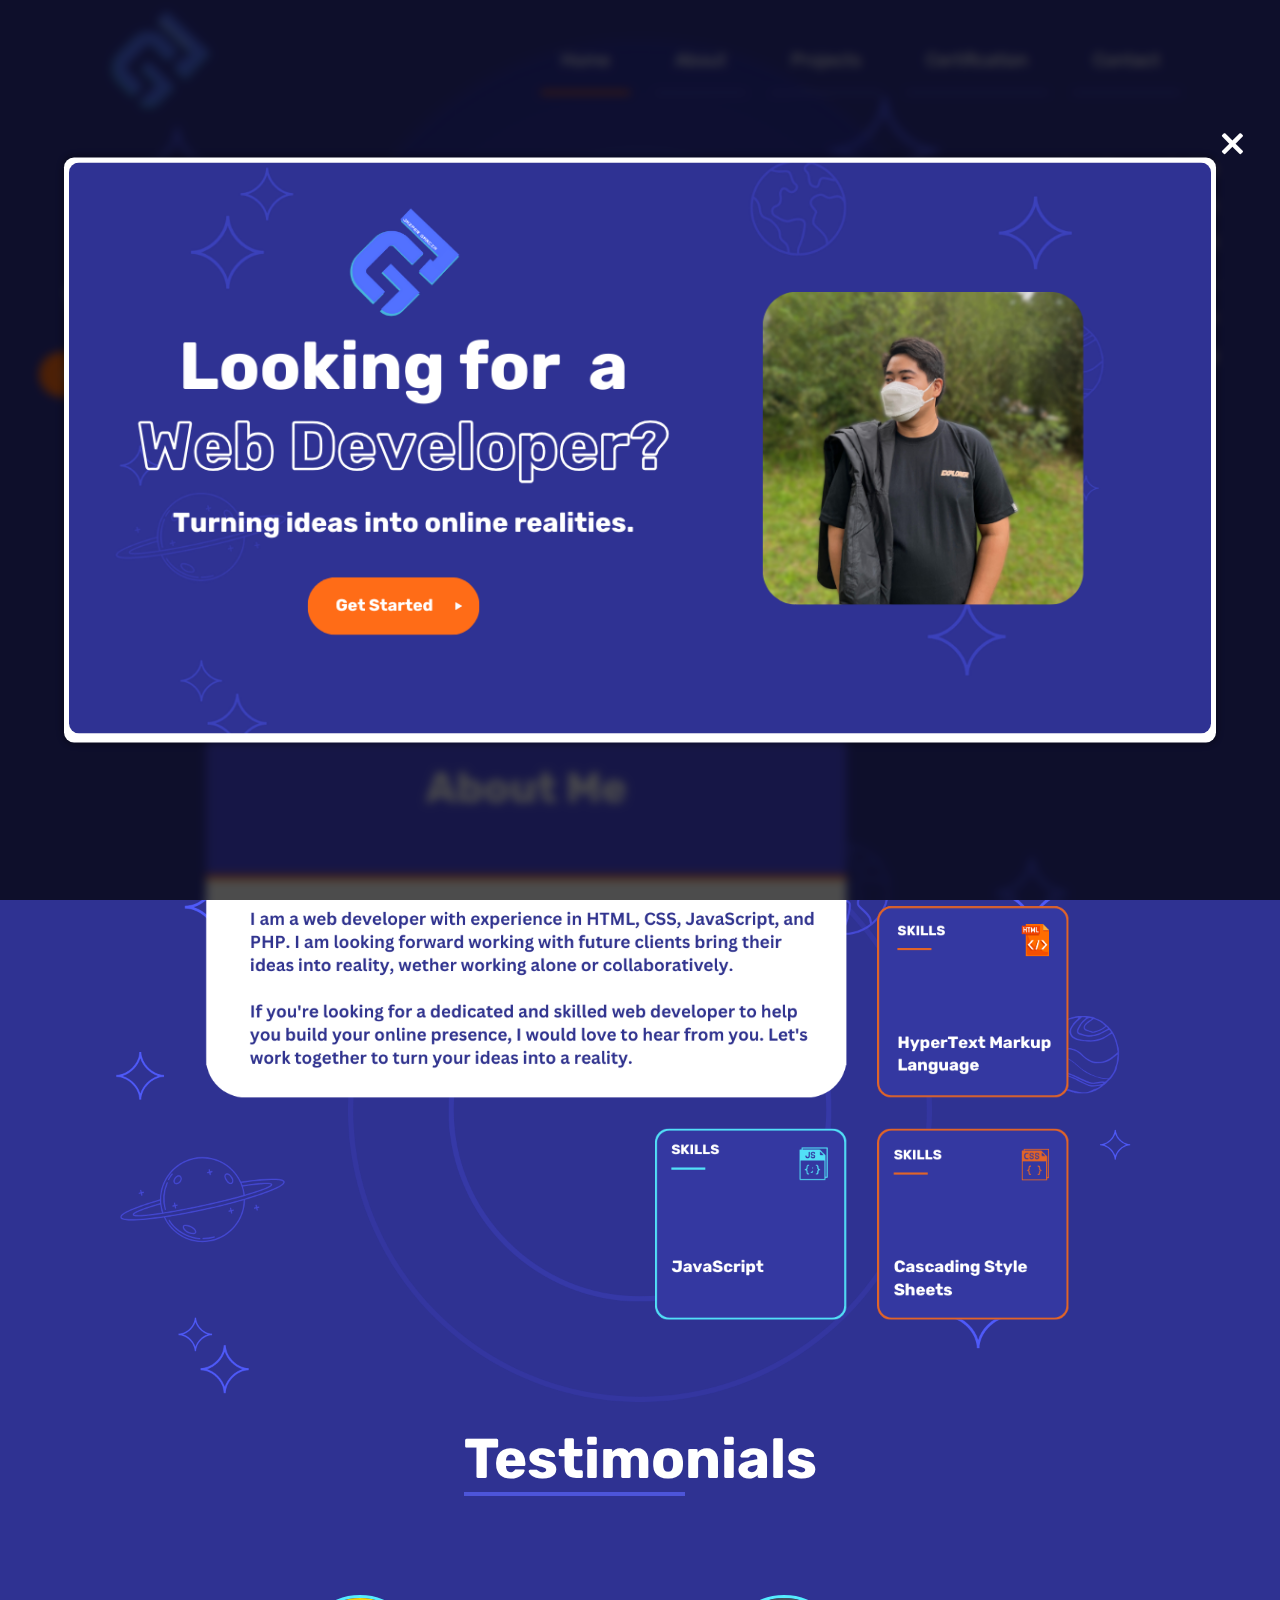
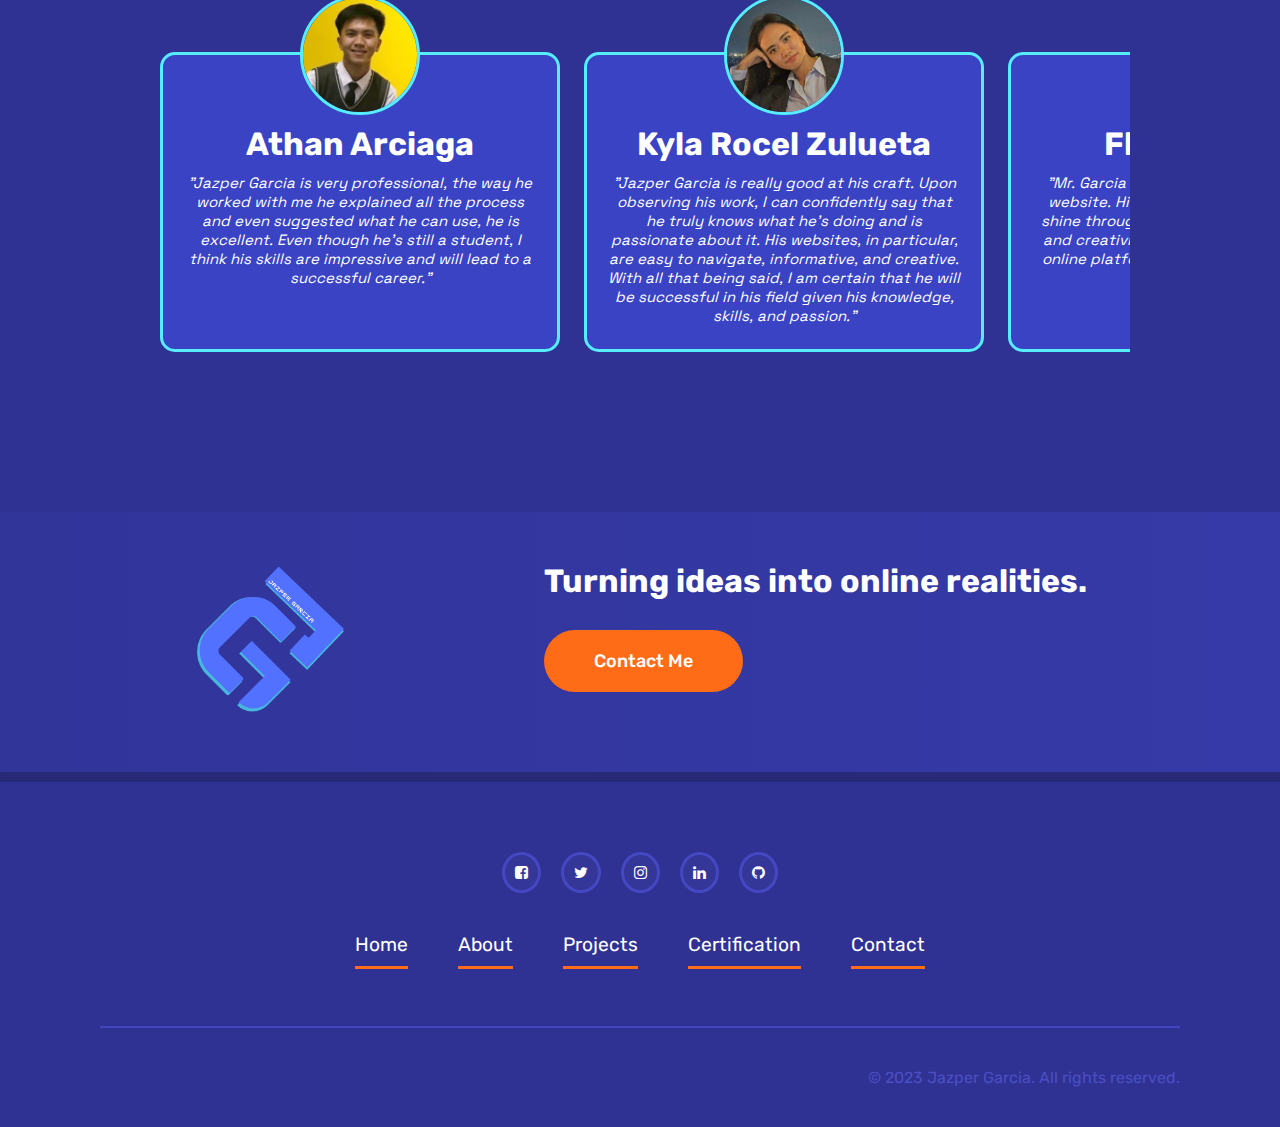
<file: index.html>
<!DOCTYPE html>
<html lang="en">
<head>
    <meta charset="UTF-8">
    <meta name="viewport" content="width=device-width, initial-scale=1.0">
    <title>Jazper Garcia Portfolio</title>
    <link rel="stylesheet" href="css/styles.css">
    <script type="text/javascript" src="js/nav-button.js"></script>
    <link rel="icon" href="asset/logo_blue.png" type="image/x-icon" />
    <link rel="preconnect" href="https://fonts.googleapis.com">
<link rel="preconnect" href="https://fonts.gstatic.com" crossorigin>
<link href="https://fonts.googleapis.com/css2?family=Oswald:wght@200..700&family=Rubik:ital,wght@0,300..900;1,300..900&family=Space+Grotesk:wght@300..700&display=swap" rel="stylesheet">
    <link rel="stylesheet" href="https://cdnjs.cloudflare.com/ajax/libs/font-awesome/4.7.0/css/font-awesome.min.css">
</head>
<body oncontextmenu="return false">
    <!-- nav bar for pc and tablet -->
    <div class="nav">
        <div class="nav-container">
            <nav>
                <!-- Image on the left -->
                <img src="asset/logo_blue.png" alt="Logo">
              
                <!-- Menu on the far right -->
                <ul>
                  <li><a class="active" href="index.html">Home</a></li>
                  <li><a href="pages/about.html">About</a></li>
                  <li><a href="pages/projects.html">Projects</a></li>
                  <li><a href="pages/certification.html">Certification</a></li>
                  <li><a href="pages/contact.html">Contact</a></li>
                </ul>
            </nav>
        </div>        
    </div>

    <!-- nav bar for mobile -->
    <div class="nav_mobile">
        <div class="nav-container">
            <nav>
                 <!-- Image on the left -->
                 <img src="asset/logo_blue.png" alt="Logo">              
                <!-- Menu on the far right -->
                <button class="openbtn" onclick="openNav()">☰</button>
                <div id="mySidenav" class="sidenav">
                  <a href="javascript:void(0)" class="closebtn" onclick="closeNav()">&times;</a>
                  <a class="active" href="index.html">Home</a>
                  <a href="pages/about.html">About</a>
                  <a href="pages/projects.html">Projects</a>
                  <a href="pages/certification.html">Certification</a>
                  <a href="pages/contact.html">Contact</a>
                </div>
            </nav>
        </div>        
    </div>

    <!-- background image for content -->
    <div class="background-body">
      <img style="width: 100%;" src="asset/home.png" alt="Background Image"/>
    </div>
    <div class="background-body-2">
      <img style="width: 100%;" src="asset/home-2.png" alt="Background Image"/>
    </div>

    <!-- for mobile -->
    <div class="mobile-background-body">
      <img style="width: 100%;" src="asset/mobile-background-body.png" alt="Mobile Background Image"/>
    </div>

    <!-- Web Banner -->
    <div class="popup-desktop">
      <div id="imagePopup" class="popup-container">
        <div class="popup-content">
          <span class="close-btn" onclick="closePopup()">&times;</span>
          <img src="asset/web-banner.png" alt="Web Banner">
        </div>
      </div>
    </div>   

    <!-- Mobile Web Banner -->
    <div class="popup-mobile">
      <div id="mobileimagePopup" class="mobile-popup-container">
        <div class="mobile-popup-content">
          <span class="close-btn" onclick="mobileclosePopup()">&times;</span>
          <img src="asset/mobile-web-banner.png" alt="Mobile Web Banner">
        </div>
      </div>
    </div>
    
    <!-- main for pc and tablet -->
    <div class="container">
        <div class="row">
          <div class="column">
            <h2>Jazper<br>Garcia</h2>
            <h3>Website Developer</h3> <br>
            <div class="download-button">
              <a href="asset/Jazper Garcia Resume.pdf" download="Jazper Garcia Resume.pdf">
                <button type="button">Download Resume</button>
              </a>
              <a href="asset/Jazper Garcia - Cover Letter.pdf" download="Jazper Garcia - Cover Letter.pdf">
                <button type="button">Download Cover Letter</button>
              </a>
            </div>
          </div>
          <div class="column">
            <img src="asset/portrait-2-shadow.png" alt="Portrait Picture">
          </div>
          <div class="column">
            <p>I am a passionate website developer currently studying at Holy Angel University, where I am honing my skills in HTML, CSS, JavaScript, and PHP to create dynamic and engaging website.</p>
          </div>
        </div>
    </div>

    <div class="about-me-image">
      <img src="asset/about-me.png" alt="about me">
    </div>
    
    <section class="container_aboutme_box">
      <div class="container_aboutme">
        <h3 class="about">About Me</h3>
        <div class="row">
          <div class="column">
            <div class="about-me">
              <h2>Jazper Garcia</h2>
              <h3>Web Developer</h3>
              <p>I am a web developer with experience in HTML, CSS, JavaScript, and PHP. I am looking forward working with future clients bring their ideas into reality, wether working alone or collaboratively. <br><br> If you're looking for a dedicated and skilled web developer to help you build your online presence, I would love to hear from you. Let's work together to turn your ideas into a reality.</p>
            </div>
          </div>
          <div class="column">
            <div class="skills">
              <h2>My Skills</h2> 
                <div class="skills-container">
                  <div class="skill-item">
                    <h3>HTML</h3>
                    <div class="progress-bar">
                      <div class="progress" style="width: 90%;"></div>
                    </div>
                  </div>
                  <div class="skill-item">
                    <h3>CSS</h3>
                    <div class="progress-bar">
                      <div class="progress" style="width: 85%;"></div>
                    </div>
                  </div>
                  <div class="skill-item">
                    <h3>JavaScript</h3>
                    <div class="progress-bar">
                      <div class="progress" style="width: 60%;"></div>
                    </div>
                  </div>
                  <div class="skill-item">
                    <h3>PHP</h3>
                    <div class="progress-bar">
                      <div class="progress" style="width: 80%;"></div>
                    </div>
                  </div>
                </div>
              </div>
            </div>
        </div>
      </div>
    </section>
    
    <!-- main for mobile -->
    <div class="container_mobile">
      <div class="row">
        <div class="column">
          <img src="asset/portrait-2.png" alt="portrait">
        </div>
        <div class="column">
          <h2>Jazper Garcia</h2>
          <h3>Website Developer</h3> <br>
          <p>I am a passionate website developer currently studying at Holy Angel University, where I am honing my skills in HTML, CSS, JavaScript, and PHP to create dynamic and engaging website.</p>
          <div class="container_mobile_download-button">
            <a href="asset/Jazper Garcia Resume.docx" download="Jazper Garcia Resume">
              <button type="button">Download Resume</button>
          </a>
          <a href="asset/Jazper Garcia - Cover Letter.pdf" download="Jazper Garcia - Cover Letter.pdf">
            <button type="button">Download Cover Letter</button>
          </a>
          </div>
        </div>
      </div>
    </div>

    <section class="container-mobile_aboutme_box">
      <div class="container-mobile_aboutme">
        <h3 class="about">About Me</h3>
        <div class="row">
          <div class="column">
            <div class="about-me">
              <h2>Jazper Garcia</h2>
              <h3>Web Developer</h3>
              <p>I am a web developer with experience in HTML, CSS, JavaScript, and PHP. I am looking forward working with future clients bring their ideas into reality, wether working alone or collaboratively. <br><br> If you're looking for a dedicated and skilled web developer to help you build your online presence, I would love to hear from you. Let's work together to turn your ideas into a reality.</p>
            </div>
          </div>
          <div class="column">
            <div class="skills">
              <h2>My Skills</h2> 
                <div class="skills-container">
                  <div class="skill-item">
                    <h3>HTML</h3>
                    <div class="progress-bar">
                      <div class="progress" style="width: 90%;"></div>
                    </div>
                  </div>
                  <div class="skill-item">
                    <h3>CSS</h3>
                    <div class="progress-bar">
                      <div class="progress" style="width: 85%;"></div>
                    </div>
                  </div>
                  <div class="skill-item">
                    <h3>JavaScript</h3>
                    <div class="progress-bar">
                      <div class="progress" style="width: 60%;"></div>
                    </div>
                  </div>
                  <div class="skill-item">
                    <h3>PHP</h3>
                    <div class="progress-bar">
                      <div class="progress" style="width: 80%;"></div>
                    </div>
                  </div>
                </div>
              </div>
            </div>
        </div>
      </div>
    </section>

    <div class="testimonial-container">
      <h1 class="title-testi"><span class="underline">Testimo</span>nials</h1>
      <div class="testimonial-container-box">
        <div class="card-container">

          <div class="card">
            <img src="/asset/people/athan.jpg" alt="testimonial-img">
            <div class="card-content">
              <h1>Athan Arciaga</h1>
            <p>"Jazper Garcia is very professional, the way he worked with me he explained all the process and even suggested what he can use, he is excellent. Even though he's still a student, I think his skills are impressive and will lead to a successful career."</p>
            </div>
          </div>
        </div>

        <div class="card-container">
          <div class="card">
            <img src="/asset/people/kyla.jpg" alt="testimonial-img">
            <div class="card-content">
              <h1>Kyla Rocel Zulueta</h1>
              <p>"Jazper Garcia is really good at his craft. Upon observing his work, I can confidently say that he truly knows what he's doing and is passionate about it. His websites, in particular, are easy to navigate, informative, and creative. With all that being said, I am certain that he will be successful in his field given his knowledge, skills, and passion."</p>
            </div>
          </div>
        </div>

        <div class="card-container">
          <div class="card">
            <img src="/asset/people/adel.jpg" alt="testimonial-img">
            <div class="card-content">
              <h1>Floradel Adel</h1>
              <p>"Mr. Garcia did a fantastic job on creating a website. His dedication and hard work truly shine through his work. His attention to detail and creativity have resulted in an impressive online platform. Keep up the excellent work!"</p>
            </div>
          </div>
        </div>

        <!-- ----- add more cards here ----- -->
        
      </div>
    </div>

    <div class="container_tagline">
      <div class="tagline_box">
        <!-- Logo -->
        <div class="box">
        <img src="asset/logo_blue.png" alt="logo">
        </div>
        <!-- tagline -->
        <div class="box">
          <h2>Turning ideas into online realities.</h2>
          <a href="pages/contact.html"><button>Contact Me</button></a>
        </div>
      </div>
    </div>

    <script src="/js/web-banner-popup.js"></script>
</body>

<footer>
  <div class="container-footer">
    <div class="container-footer_box">
      <div class="row">
        <div class="left">
          <ul>
            <li><a href="https://www.facebook.com/ohmnom8" target="_blank"><i class="fa fa-facebook-square"></i></a></li>
            <li><a href="https://www.twitter.com/Ohmnom_" target="_blank"><i class="fa fa-twitter"></i></a></li>
            <li><a href="https://www.instagram.com/ohmnomnom_" target="_blank"><i class="fa fa-instagram"></i></a></li>
            <li><a href="https://www.linkedin.com/in/jazper-garcia-b436b7167/" target="_blank"><i class="fa fa-linkedin"></i></a></li>
            <li><a href="https://www.github.com/ExploreWithJaz" target="_blank"><i class="fa fa-github"></i></a></li>
          </ul>
        </div>
        <div class="right">
          <ul>
            <li><a class="active" href="index.html">Home</a></li>
            <li><a href="pages/about.html">About</a></li>
            <li><a href="pages/projects.html">Projects</a></li>
            <li><a href="pages/certification.html">Certification</a></li>
            <li><a href="pages/contact.html">Contact</a></li>
          </ul>
        </div>
    </div>

    <hr class="footer-line">

    <div class="copyright">
      <p>&copy; 2023 Jazper Garcia. All rights reserved.</p>
    </div>
  </div>
</footer>
</html>
</file>
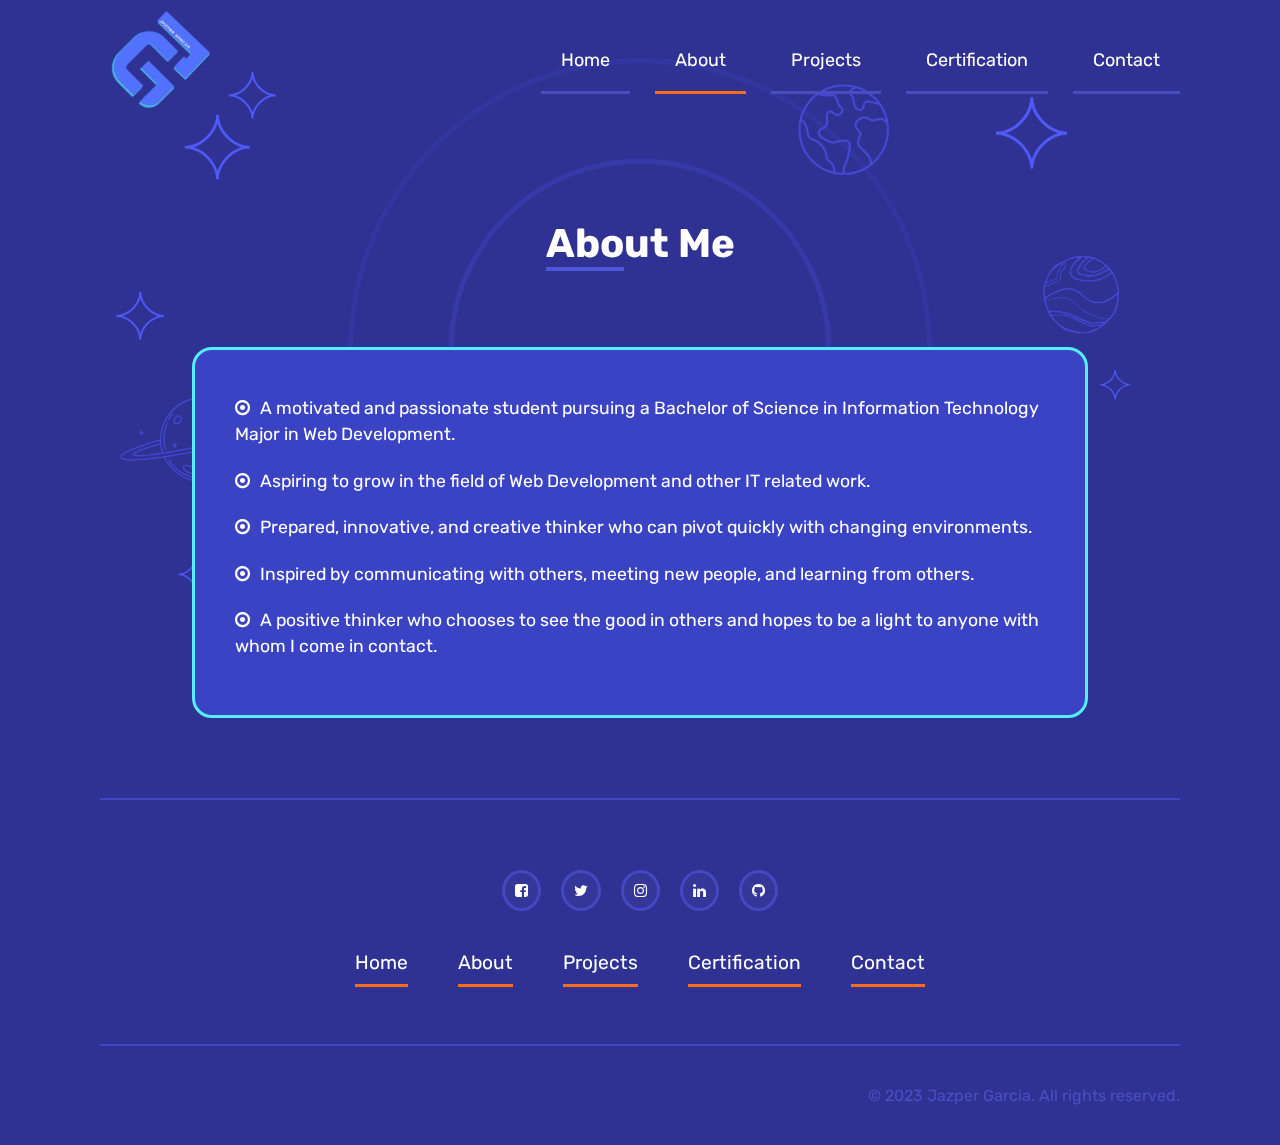
<file: pages/about.html>
<!DOCTYPE html>
<html lang="en">
<head>
    <meta charset="UTF-8">
    <meta name="viewport" content="width=device-width, initial-scale=1.0">
    <title>About - Jazper Garcia Portfolio</title>
    <link rel="icon" href="/asset/logo_blue.png" type="image/x-icon" />
    <link rel="stylesheet" href="/css/about.css">
    <script type="text/javascript" src="/js/nav-button.js"></script>
    <link rel="icon" href="asset/logo_blue.png" type="image/x-icon" />
    <link rel="preconnect" href="https://fonts.googleapis.com">
    <link rel="preconnect" href="https://fonts.gstatic.com" crossorigin>
    <link href="https://fonts.googleapis.com/css2?family=Oswald:wght@200..700&family=Rubik:ital,wght@0,300..900;1,300..900&display=swap" rel="stylesheet">
    <link rel="stylesheet" href="https://cdnjs.cloudflare.com/ajax/libs/font-awesome/4.7.0/css/font-awesome.min.css">
</head>
<body oncontextmenu="return false">
    <!-- nav bar for pc and tablet -->
    <div class="nav">
        <div class="nav-container">
            <nav>
                <!-- Image on the left -->
                <img src="/asset/logo_blue.png" alt="Logo">
              
                <!-- Menu on the far right -->
                <ul>
                  <li><a href="/index.html">Home</a></li>
                  <li><a class="active" href="about.html">About</a></li>
                  <li><a href="projects.html">Projects</a></li>
                  <li><a href="certification.html">Certification</a></li>
                  <li><a href="contact.html">Contact</a></li>
                </ul>
            </nav>
        </div>        
    </div>

    <!-- nav bar for mobile -->
    <div class="nav_mobile">
        <div class="nav-container">
            <nav>
                 <!-- Image on the left -->
                 <img src="/asset/logo_blue.png" alt="Logo">              
                <!-- Menu on the far right -->
                <button class="openbtn" onclick="openNav()">☰</button>
                <div id="mySidenav" class="sidenav">
                  <a href="javascript:void(0)" class="closebtn" onclick="closeNav()">&times;</a>
                  <a href="/index.html">Home</a>
                  <a class="active" href="about.html">About</a>
                  <a href="projects.html">Projects</a>
                  <a href="certification.html">Certification</a>
                  <a href="contact.html">Contact</a>
                </div>
            </nav>
        </div>        
    </div>

    <!-- background image for content -->
    <div class="background-body-2">
      <img style="width: 100%;" src="../asset/home-2.png" alt="Background Image"/>
    </div>

    <!-- for mobile -->
    <div class="mobile-background-body-2">
      <img style="width: 100%;" src="../asset/mobile-background-body-2.png" alt="Mobile Background Image"/>
    </div>

    <!-- main for pc and tablet -->
    <div class="container">
      <div class="container_box">
        <h1><span class="underline">Abo</span>ut Me</h1>
        <div class="about-me">
          <p><i class="fa fa-dot-circle-o"></i>A motivated and passionate student pursuing a Bachelor of Science in Information Technology Major in Web Development.<p>
          <p><i class="fa fa-dot-circle-o"></i>Aspiring to grow in the field of Web Development and other IT related work.<p>
          <p><i class="fa fa-dot-circle-o"></i>Prepared, innovative, and creative thinker who can pivot quickly with changing environments.<p>
          <p><i class="fa fa-dot-circle-o"></i>Inspired by communicating with others, meeting new people, and learning from others.<p>
          <p><i class="fa fa-dot-circle-o"></i>A positive thinker who chooses to see the good in others and hopes to be a light to anyone with whom I come in contact.<p>
        </div>
      </div>
    </div>
    
</body>

<footer>
    <div class="container-footer">
      <hr class="footer-line">
      <div class="container-footer_box">
        <div class="row">
          <div class="left">
            <ul>
              <li><a href="https://www.facebook.com/ohmnom8" target="_blank"><i class="fa fa-facebook-square"></i></a></li>
              <li><a href="https://www.twitter.com/Ohmnom_" target="_blank"><i class="fa fa-twitter"></i></a></li>
              <li><a href="https://www.instagram.com/ohmnomnom_" target="_blank"><i class="fa fa-instagram"></i></a></li>
              <li><a href="https://www.linkedin.com/in/jazper-garcia-b436b7167/" target="_blank"><i class="fa fa-linkedin"></i></a></li>
              <li><a href="https://www.github.com/ExploreWithJaz" target="_blank"><i class="fa fa-github"></i></a></li>
            </ul>
          </div>
          <div class="right">
            <ul>
              <li><a href="/index.html">Home</a></li>
              <li><a href="about.html">About</a></li>
              <li><a href="projects.html">Projects</a></li>
              <li><a href="certification.html">Certification</a></li>
              <li><a href="contact.html">Contact</a></li>
            </ul>
          </div>
      </div>
  
      <hr class="footer-line">
  
      <div class="copyright">
        <p>&copy; 2023 Jazper Garcia. All rights reserved.</p>
      </div>
    </div>
  </footer>
</html>
</file>
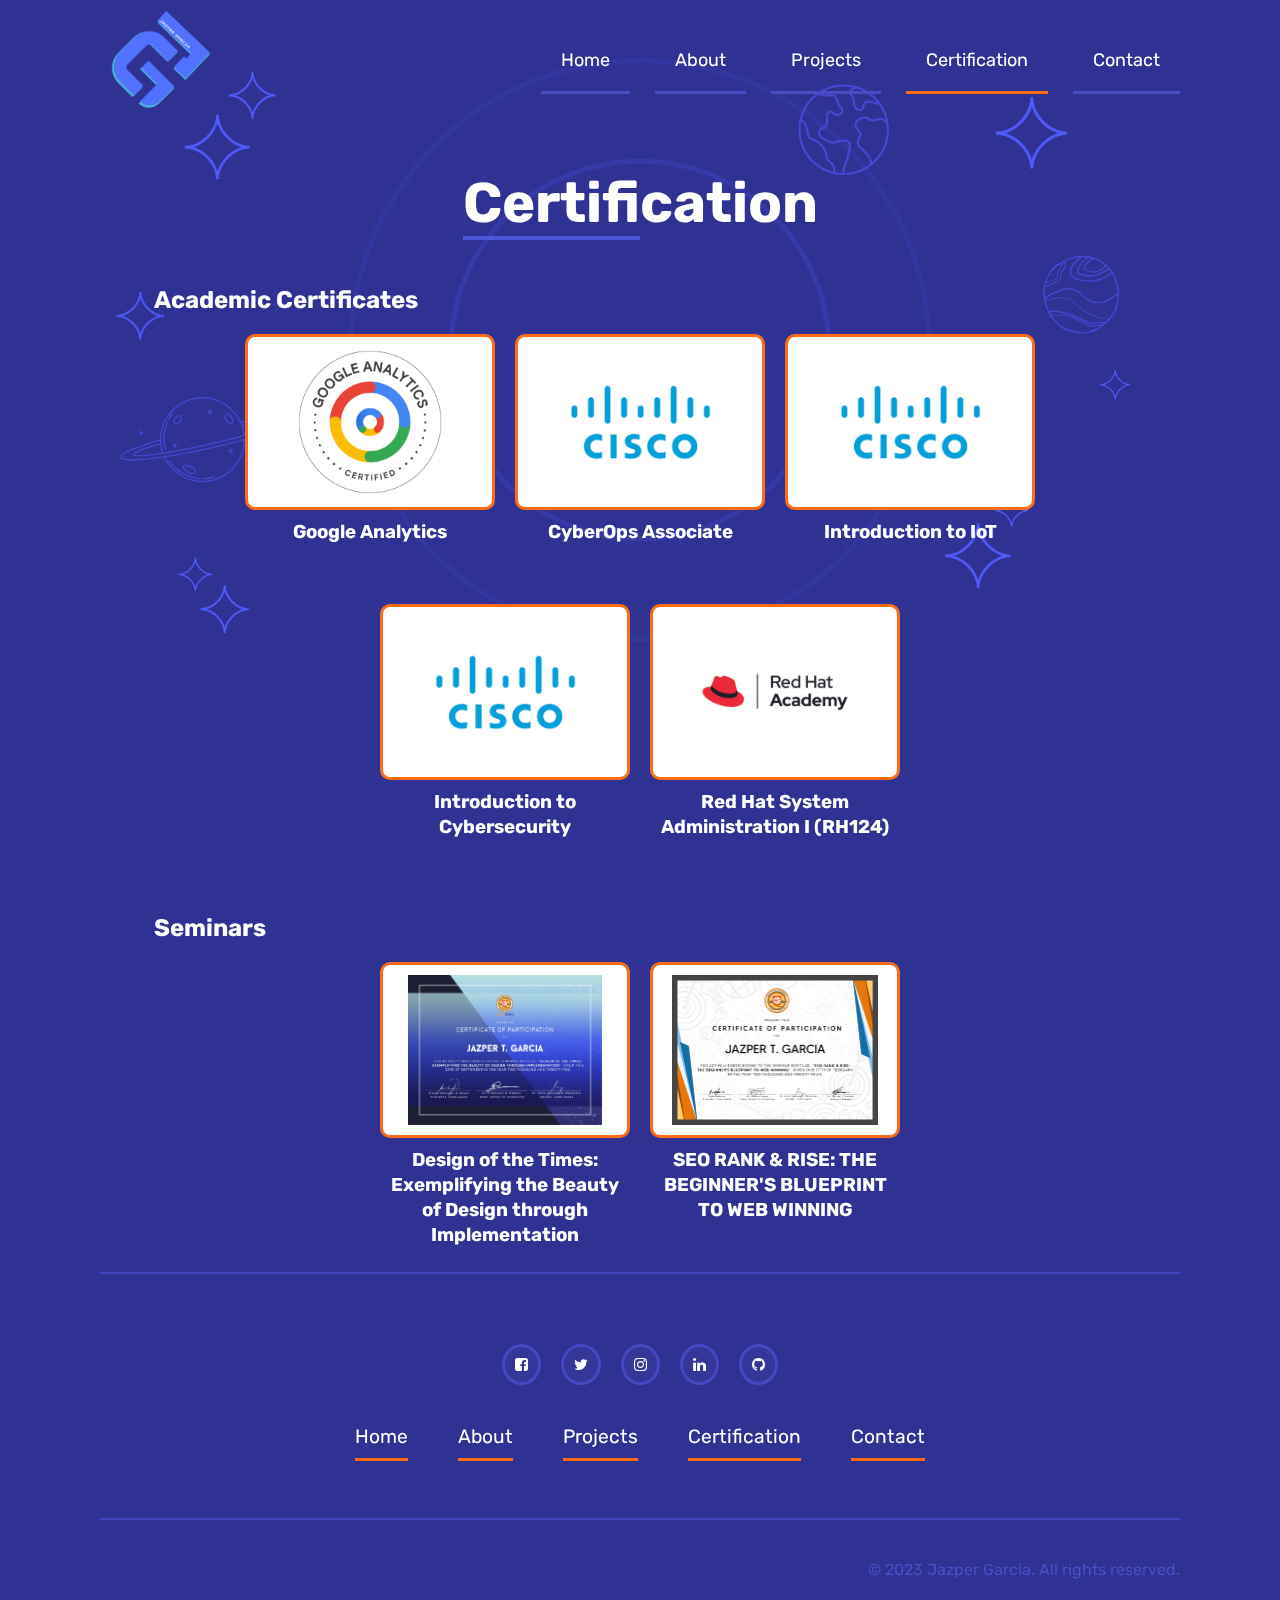
<file: pages/certification.html>
<!DOCTYPE html>
<html lang="en">
<head>
    <meta charset="UTF-8">
    <meta name="viewport" content="width=device-width, initial-scale=1.0">
    <title>Certification - Jazper Garcia Portfolio</title>
    <link rel="icon" href="/asset/logo_blue.png" type="image/x-icon" />
    <link rel="stylesheet" href="/css/certification.css">
    <script type="text/javascript" src="/js/nav-button.js"></script>
    <link rel="icon" href="asset/logo_blue.png" type="image/x-icon" />
    <link rel="preconnect" href="https://fonts.googleapis.com">
    <link rel="preconnect" href="https://fonts.gstatic.com" crossorigin>
    <link href="https://fonts.googleapis.com/css2?family=Oswald:wght@200..700&family=Rubik:ital,wght@0,300..900;1,300..900&display=swap" rel="stylesheet">
    <link rel="stylesheet" href="https://cdnjs.cloudflare.com/ajax/libs/font-awesome/4.7.0/css/font-awesome.min.css">
</head>
<body oncontextmenu="return false">
    <!-- nav bar for pc and tablet -->
    <div class="nav">
        <div class="nav-container">
            <nav>
                <!-- Image on the left -->
                <img src="/asset/logo_blue.png" alt="Logo">
              
                <!-- Menu on the far right -->
                <ul>
                  <li><a href="/index.html">Home</a></li>
                  <li><a href="about.html">About</a></li>
                  <li><a href="projects.html">Projects</a></li>
                  <li><a class="active" href="certification.html">Certification</a></li>
                  <li><a href="contact.html">Contact</a></li>
                </ul>
            </nav>
        </div>        
    </div>

    <!-- nav bar for mobile -->
    <div class="nav_mobile">
        <div class="nav-container">
            <nav>
                 <!-- Image on the left -->
                 <img src="/asset/logo_blue.png" alt="Logo">              
                <!-- Menu on the far right -->
                <button class="openbtn" onclick="openNav()">☰</button>
                <div id="mySidenav" class="sidenav">
                  <a href="javascript:void(0)" class="closebtn" onclick="closeNav()">&times;</a>
                  <a href="/index.html">Home</a>
                  <a href="about.html">About</a>
                  <a href="projects.html">Projects</a>
                  <a class="active" href="certification.html">Certification</a>
                  <a href="contact.html">Contact</a>
                </div>
            </nav>
        </div>        
    </div>

    <!-- background image for content -->
    <div class="background-body-2">
      <img style="width: 100%;" src="../asset/home-2.png" alt="Background Image"/>
    </div>

    <!-- for mobile -->
    <div class="mobile-background-body-2">
      <img style="width: 100%;" src="../asset/mobile-background-body-2.png" alt="Mobile Background Image"/>
    </div>

    <!-- main for pc and tablet -->
    <div class="container-certification">
      <h1><span class="underline">Certif</span>ication</h1>
      <div class="container-certification-box">
        <h2>Academic Certificates</h2>
        <div class="card-container">

          <div class="card" onmouseover="showPopup('.popup-google-analytics')" onmouseout="hidePopup('.popup-google-analytics')">
            <div class="card-img">
              <img src="../certificates/Google Analytics.png" alt="Google Analytics Certification">
            </div>
            <div class="popup popup-google-analytics">
              <img src="../certificates/Google Analytics Cert.jpg" alt="Google Analytics Certification">
            </div>
            <div class="card-title">
              <h3>Google Analytics</h3>
            </div>
          </div>
          
          <div class="card" onmouseover="showPopup('.popup-cyberops')" onmouseout="hidePopup('.popup-cyberops')">
            <div class="card-img">
              <img src="../certificates/cisco.png" alt="Cisco Certification">
            </div>
            <div class="popup popup-cyberops">
              <img src="../certificates/INTRO TO CYBERSEC CERTIFICATE.jpg" alt="Cisco Certification">
            </div>
            <div class="card-title">
              <h3>CyberOps Associate</h3>
            </div>
          </div>

          <div class="card" onmouseover="showPopup('.popup-iot')" onmouseout="hidePopup('.popup-iot')">
            <div class="card-img">
            <img src="../certificates/cisco.png" alt="Cisco Certification">
            </div>
            <div class="popup popup-iot">
              <img src="../certificates/INTRO TO IOT CERTIFICATE.jpg" alt="Cisco Certification">
            </div>
            <div class="card-title">
              <h3>Introduction to IoT</h3>
            </div>
          </div>

          <div class="card" onmouseover="showPopup('.popup-cybersecurity')" onmouseout="hidePopup('.popup-cybersecurity')">
            <div class="card-img">
            <img src="../certificates/cisco.png" alt="Cisco Certification">
            </div>
            <div class="popup popup-cybersecurity">
              <img src="../certificates/INTRO TO CYBERSEC CERTIFICATE.jpg" alt="Cisco Certification">
            </div>
            <div class="card-title">
              <h3>Introduction to Cybersecurity</h3>
            </div>
          </div>

          <div class="card" onmouseover="showPopup('.popup-redhat')" onmouseout="hidePopup('.popup-redhat')">
            <div class="card-img">
            <img src="../certificates/red-hat-academy.png" alt="Red Hat Academy Certification">
            </div>
            <div class="popup popup-redhat">
              <img src="../certificates/REDHAT ACADEMY CERTIFICATE.jpg" alt="Cisco Certification">
            </div>
            <div class="card-title">
              <h3>Red Hat System Administration I (RH124)</h3>
            </div>
          </div>

        </div>
      </div>
    </div>

    <!-- --------------------------------------------------------------------------------------------------------------------------------------------------- -->

    <div class="container-certification">
      <div class="container-certification-box">
        <h2>Seminars</h2>
        <div class="card-container">

          <div class="card" onmouseover="showPopup('.popup-cg-design')" onmouseout="hidePopup('.popup-cg-design')">
            <div class="card-img">
            <img src="../certificates/seminar/CG - Design of the Times Webinar Cert.jpg" alt="CG Seminar Certification">
            </div>
            <div class="popup popup-cg-design">
              <img src="../certificates/seminar/CG - Design of the Times Webinar Cert.jpg" alt="CG Seminar Certification">
            </div>
            <div class="card-title">
              <h3>Design of the Times: Exemplifying the Beauty of Design through Implementation</h3>
            </div>
          </div>

          <div class="card"  onmouseover="showPopup('.popup-cg-seo')" onmouseout="hidePopup('.popup-cg-seo')">
            <div class="card-img">
            <img src="../certificates/seminar/CG SEO Seminar Cert.jpg" alt="CG Seminar Certification">
            </div>
            <div class="popup popup-cg-seo">
              <img src="../certificates/seminar/CG SEO Seminar Cert.jpg" alt="CG Seminar Certification">
            </div>
            <div class="card-title">
              <h3>SEO RANK & RISE: THE BEGINNER'S BLUEPRINT TO WEB WINNING</h3>
            </div>
          </div>

          <!-- <div class="card">
            <div class="card-img">
            <img src="../certificates/seminar/CG - Design of the Times Webinar Cert.jpg" alt="CG Seminar Certification">
            </div>
            <div class="card-title">
              <h3>Design of the Times: Exemplifying the Beauty of Design through Implementation</h3>
            </div>
          </div>

          <div class="card">
            <div class="card-img">
            <img src="../certificates/seminar/CG SEO Seminar Cert.jpg" alt="CG Seminar Certification">
            </div>
            <div class="card-title">
              <h3>SEO RANK & RISE: THE BEGINNER'S BLUEPRINT TO WEB WINNING</h3>
            </div>
          </div> -->

        </div>
      </div>
    </div>

    <!-- mobile view of certificates -->

    <div class="mobile-container-certification">
      <h1><span class="underline">Certif</span>ication</h1>
      <div class="mobile-container-certification-box">
        <h2>Academic Certificates</h2>
        <div class="mobile-card-container">

          <div class="mobile-card">
            <div class="mobile-card-img">
            <img src="../certificates/Google Analytics Cert.jpg" alt="Google Analytics Certification">
            </div>
            <div class="mobile-card-title">
              <h3>Google Analytics Certification</h3>
            </div>
          </div>

          <div class="mobile-card">
            <div class="mobile-card-img">
            <img src="../certificates/INFOASEC CERTIFICATE.jpg" alt="Cisco Certification">
            </div>
            <div class="mobile-card-title">
              <h3>CyberOps Associate</h3>
            </div>
          </div>

          <div class="mobile-card">
            <div class="mobile-card-img">
            <img src="../certificates/INTRO TO IOT CERTIFICATE.jpg" alt="Cisco Certification">
            </div>
            <div class="mobile-card-title">
              <h3>Introduction to Internet of Things (IOT)</h3>
            </div>
          </div>

          <div class="mobile-card">
            <div class="mobile-card-img">
            <img src="../certificates/INTRO TO CYBERSEC CERTIFICATE.jpg" alt="Cisco Certification">
            </div>
            <div class="mobile-card-title">
              <h3>Introduction to Cybersecurity</h3>
            </div>
          </div>

          <div class="mobile-card">
            <div class="mobile-card-img">
            <img src="../certificates/REDHAT ACADEMY CERTIFICATE.jpg" alt="Red Hat Academy Certification">
            </div>
            <div class="mobile-card-title">
              <h3>Red Hat System Administration I (RH124)</h3>
            </div>
          </div>

        </div>
      </div>
    </div>

    <!-- --------------------------------------------------------------------------------------------------------------------------------------------------- -->

    <div class="mobile-container-certification">
      <div class="mobile-container-certification-box">
        <h2>Seminars</h2>
        <div class="mobile-card-container">

          <div class="mobile-card">
            <div class="mobile-card-img">
            <img src="../certificates/seminar/CG - Design of the Times Webinar Cert.jpg" alt="CG Seminar Certification">
            </div>
            <div class="mobile-card-title">
              <h3>Code Geek Seminar</h3>
            </div>
          </div>

          <div class="mobile-card">
            <div class="mobile-card-img">
            <img src="../certificates/seminar/CG SEO Seminar Cert.jpg" alt="CG Seminar Certification">
            </div>
            <div class="mobile-card-title">
              <h3>Code Geek Seminar</h3>
            </div>
          </div>

        </div>
      </div>
    </div>

    
    <script src="../js/popup-cert.js"></script>
</body>

<footer>
    <div class="container-footer">
      <hr class="footer-line">
      <div class="container-footer_box">
        <div class="row">
          <div class="left">
            <ul>
              <li><a href="https://www.facebook.com/ohmnom8" target="_blank"><i class="fa fa-facebook-square"></i></a></li>
              <li><a href="https://www.twitter.com/Ohmnom_" target="_blank"><i class="fa fa-twitter"></i></a></li>
              <li><a href="https://www.instagram.com/ohmnomnom_" target="_blank"><i class="fa fa-instagram"></i></a></li>
              <li><a href="https://www.linkedin.com/in/jazper-garcia-b436b7167/" target="_blank"><i class="fa fa-linkedin"></i></a></li>
              <li><a href="https://www.github.com/ExploreWithJaz" target="_blank"><i class="fa fa-github"></i></a></li>
            </ul>
          </div>
          <div class="right">
            <ul>
              <li><a href="/index.html">Home</a></li>
              <li><a href="about.html">About</a></li>
              <li><a href="projects.html">Projects</a></li>
              <li><a href="certification.html">Certification</a></li>
              <li><a href="contact.html">Contact</a></li>
            </ul>
          </div>
      </div>
  
      <hr class="footer-line">
  
      <div class="copyright">
        <p>&copy; 2023 Jazper Garcia. All rights reserved.</p>
      </div>
    </div>
  </footer>
</html>
</file>
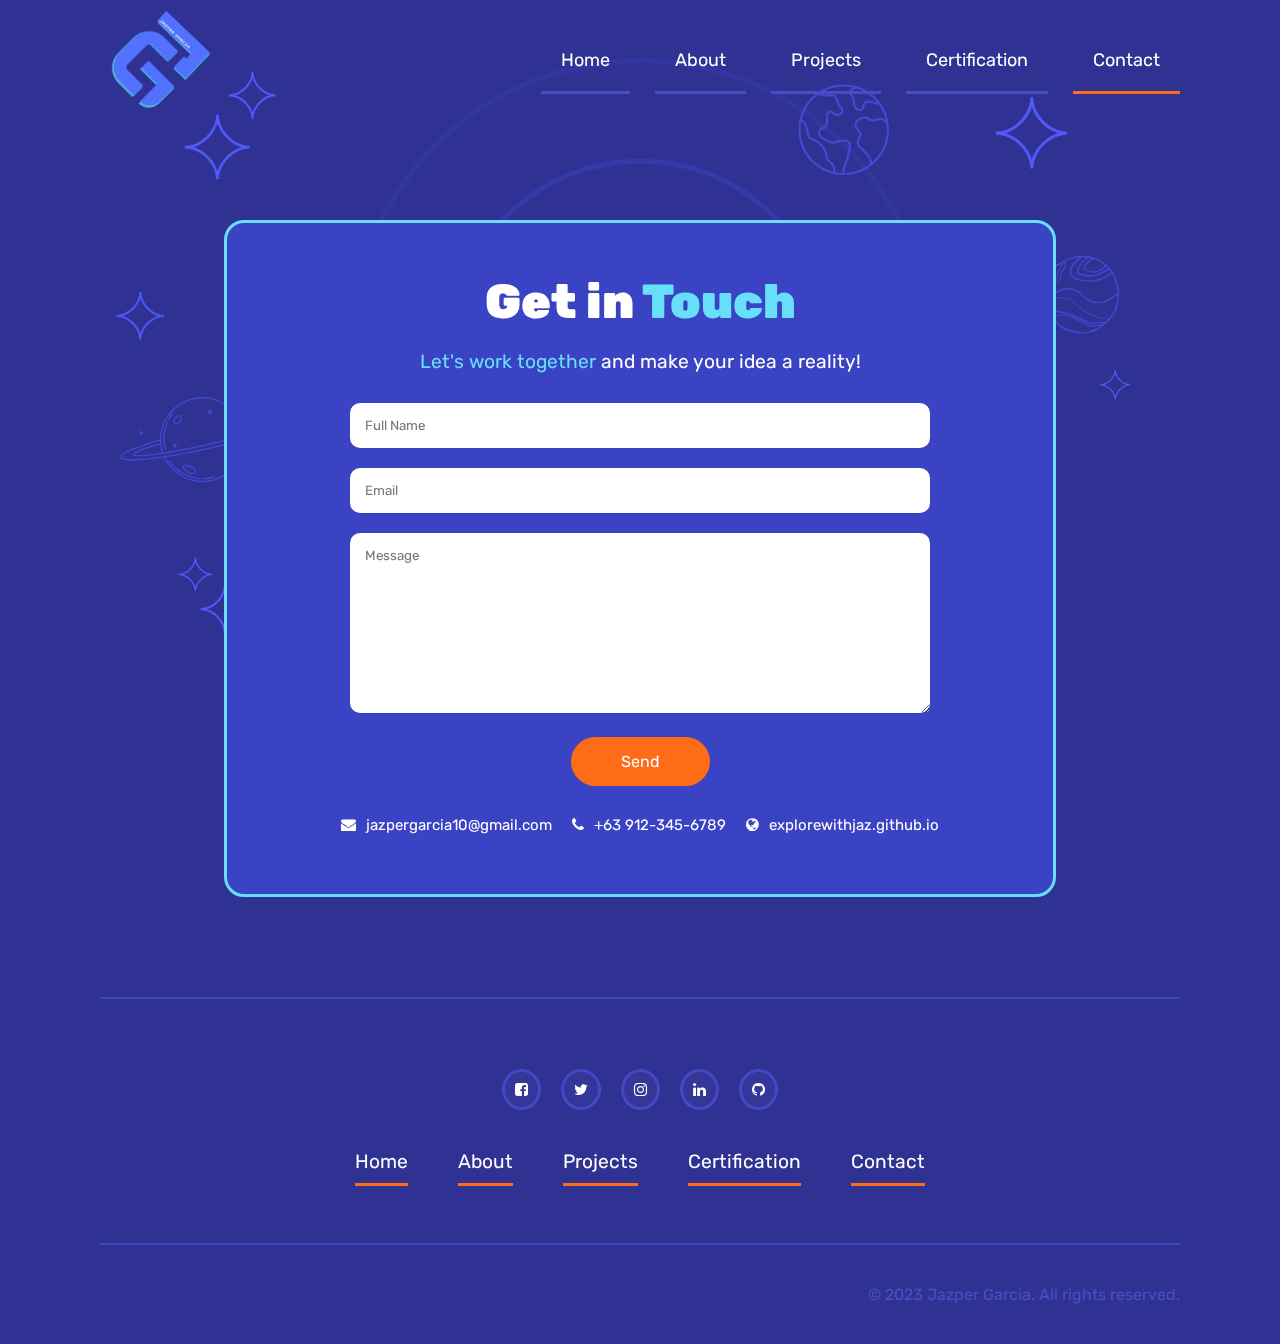
<file: pages/contact.html>
<!DOCTYPE html>
<html lang="en">
<head>
    <meta charset="UTF-8">
    <meta name="viewport" content="width=device-width, initial-scale=1.0">
    <title>Contact - Jazper Garcia Portfolio</title>
    <link rel="icon" href="/asset/logo_blue.png" type="image/x-icon" />
    <link rel="stylesheet" href="/css/contact.css">
    <script type="text/javascript" src="/js/nav-button.js"></script>
    <link rel="icon" href="asset/logo_blue.png" type="image/x-icon" />
    <link rel="preconnect" href="https://fonts.googleapis.com">
    <link rel="preconnect" href="https://fonts.gstatic.com" crossorigin>
    <link href="https://fonts.googleapis.com/css2?family=Oswald:wght@200..700&family=Rubik:ital,wght@0,300..900;1,300..900&display=swap" rel="stylesheet">
    <link rel="stylesheet" href="https://cdnjs.cloudflare.com/ajax/libs/font-awesome/4.7.0/css/font-awesome.min.css">
</head>
<body oncontextmenu="return false">
    <!-- nav bar for pc and tablet -->
    <div class="nav">
        <div class="nav-container">
            <nav>
                <!-- Image on the left -->
                <img src="/asset/logo_blue.png" alt="Logo">
              
                <!-- Menu on the far right -->
                <ul>
                  <li><a href="/index.html">Home</a></li>
                  <li><a href="about.html">About</a></li>
                  <li><a href="projects.html">Projects</a></li>
                  <li><a href="certification.html">Certification</a></li>
                  <li><a class="active" href="contact.html">Contact</a></li>
                </ul>
            </nav>
        </div>        
    </div>

    <!-- nav bar for mobile -->
    <div class="nav_mobile">
        <div class="nav-container">
            <nav>
                 <!-- Image on the left -->
                 <img src="/asset/logo_blue.png" alt="Logo">              
                <!-- Menu on the far right -->
                <button class="openbtn" onclick="openNav()">☰</button>
                <div id="mySidenav" class="sidenav">
                  <a href="javascript:void(0)" class="closebtn" onclick="closeNav()">&times;</a>
                  <a href="/index.html">Home</a>
                  <a href="about.html">About</a>
                  <a href="projects.html">Projects</a>
                  <a href="certification.html">Certification</a>
                  <a class="active" href="contact.html">Contact</a>
                </div>
            </nav>
        </div>        
    </div>

    <!-- background image for content -->
    <div class="background-body-2">
      <img style="width: 100%;" src="../asset/home-2.png" alt="Background Image"/>
    </div>

    <!-- for mobile -->
    <div class="mobile-background-body-2">
      <img style="width: 100%;" src="../asset/mobile-background-body-2.png" alt="Mobile Background Image"/>
    </div>

    <!-- main for pc and tablet -->
    <div class="container-form">
      <div class="container-form_box">
        <div class="header-form">
          <h1>Get in <span style="color: #68dff9;">Touch</span></h1>
          <p><span style="color: #68dff9;">Let's work together</span> and make your idea a reality!</p>
        </div>
        <div class="form">
          <form action="https://docs.google.com/forms/u/0/d/e/1FAIpQLScLFd0tR5gp5DW3I0uGvmsrCLcD53K34yCDL-pEe7kzQm_rPQ/formResponse" method="post">
            <input type="text" id="name" name="entry.1562966638" placeholder="Full Name">
            <input type="text" id="email" name="entry.899915331" placeholder="Email">
            <textarea id="message" name="entry.683052676" rows="10" cols="30" placeholder="Message"></textarea>
            <div class="button-container">
              <input type="submit" value="Send">
            </div>
            <div class="contact-footer">
              <p><i class="fa fa-envelope"></i>jazpergarcia10@gmail.com</p>
              <p><i class="fa fa-phone"></i>+63 912-345-6789</p>
              <p><i class="fa fa-globe"></i>explorewithjaz.github.io</p>
            </div>
          </form>
        </div>
      </div>
    </div>
    
</body>

<footer>
    <div class="container-footer">
      <hr class="footer-line">
      <div class="container-footer_box">
        <div class="row">
          <div class="left">
            <ul>
              <li><a href="https://www.facebook.com/ohmnom8" target="_blank"><i class="fa fa-facebook-square"></i></a></li>
              <li><a href="https://www.twitter.com/Ohmnom_" target="_blank"><i class="fa fa-twitter"></i></a></li>
              <li><a href="https://www.instagram.com/ohmnomnom_" target="_blank"><i class="fa fa-instagram"></i></a></li>
              <li><a href="https://www.linkedin.com/in/jazper-garcia-b436b7167/" target="_blank"><i class="fa fa-linkedin"></i></a></li>
              <li><a href="https://www.github.com/ExploreWithJaz" target="_blank"><i class="fa fa-github"></i></a></li>
            </ul>
          </div>
          <div class="right">
            <ul>
              <li><a href="/index.html">Home</a></li>
              <li><a href="about.html">About</a></li>
              <li><a href="projects.html">Projects</a></li>
              <li><a href="certification.html">Certification</a></li>
              <li><a href="contact.html">Contact</a></li>
            </ul>
          </div>
      </div>
  
      <hr class="footer-line">
  
      <div class="copyright">
        <p>&copy; 2023 Jazper Garcia. All rights reserved.</p>
      </div>
    </div>
  </footer>
</html>
</file>
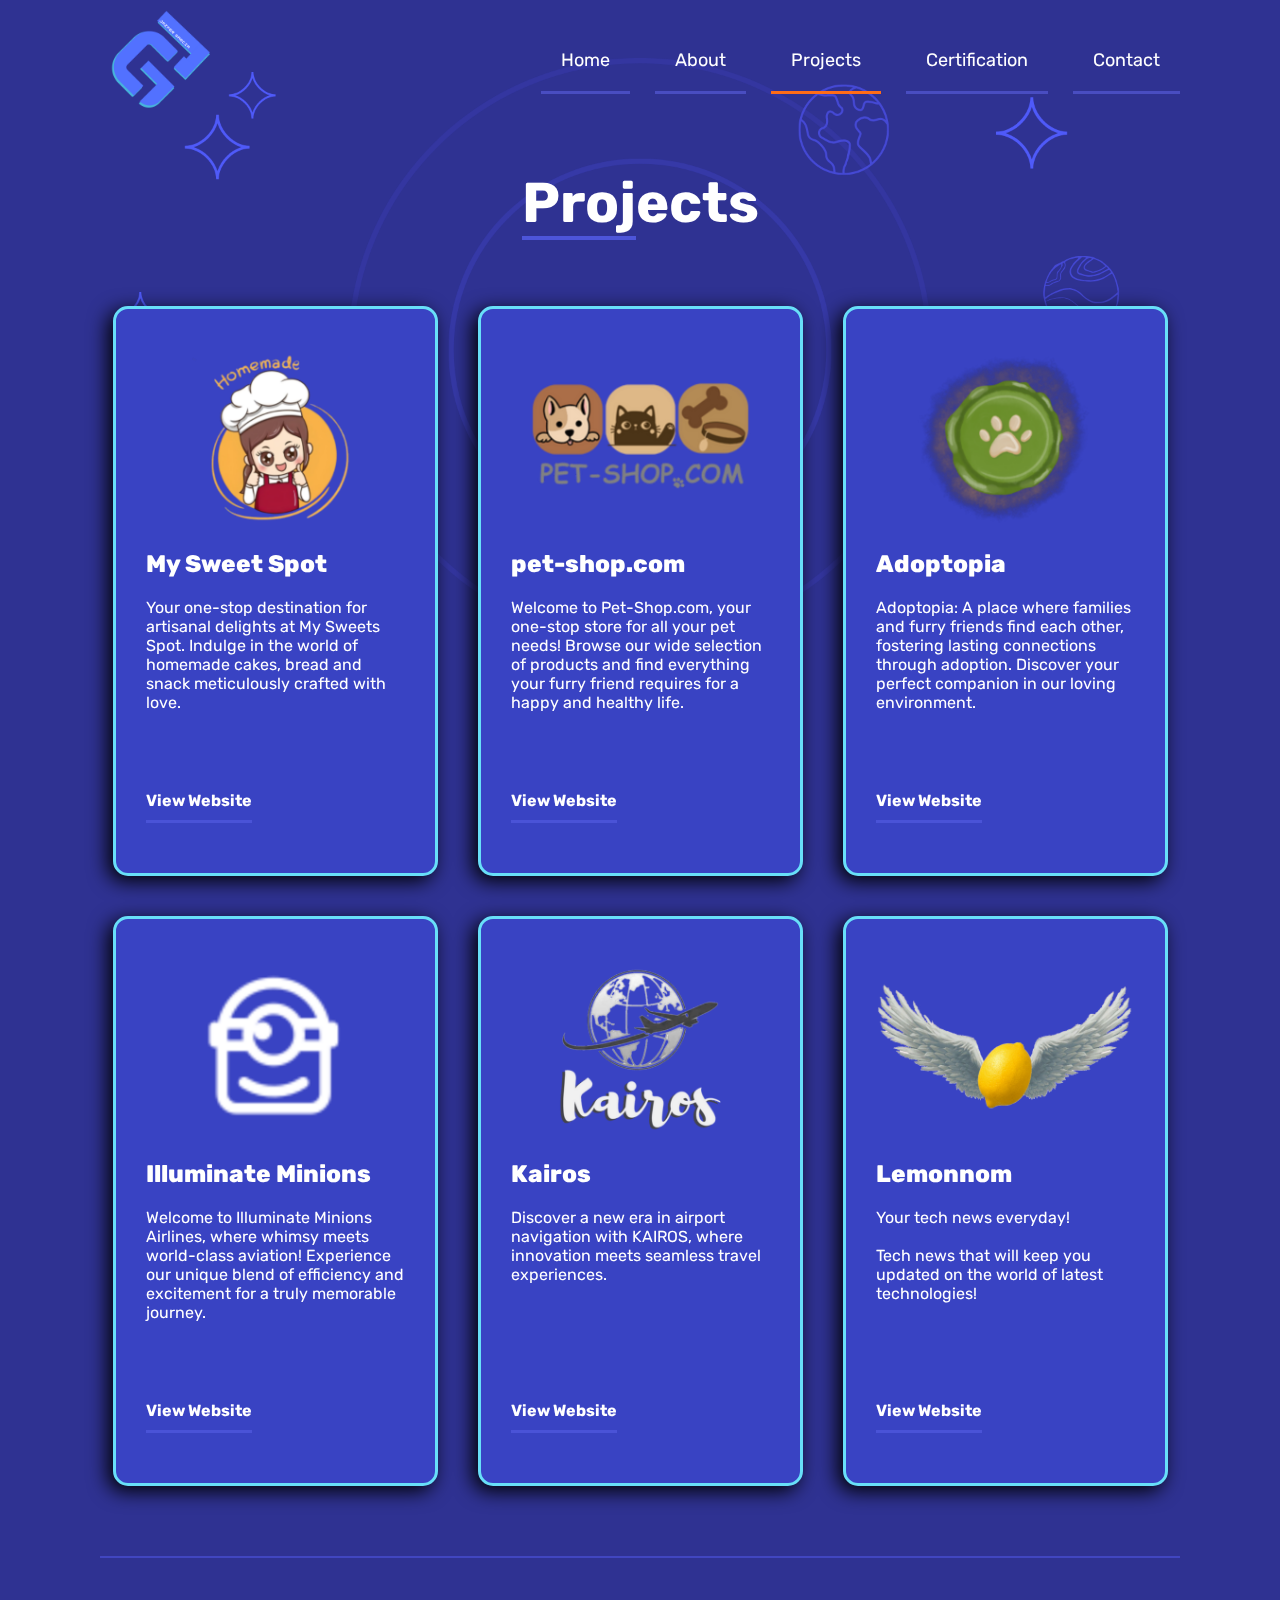
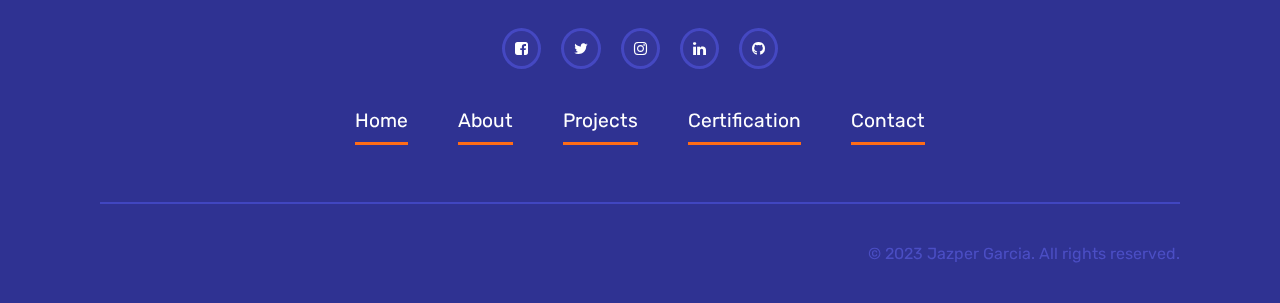
<file: pages/projects.html>
<!DOCTYPE html>
<html lang="en">
<head>
    <meta charset="UTF-8">
    <meta name="viewport" content="width=device-width, initial-scale=1.0">
    <title>Projects - Jazper Garcia Portfolio</title>
    <link rel="icon" href="/asset/logo_blue.png" type="image/x-icon" />
    <link rel="stylesheet" href="/css/projects.css">
    <script type="text/javascript" src="/js/nav-button.js"></script>
    <link rel="icon" href="asset/logo_blue.png" type="image/x-icon" />
    <link rel="preconnect" href="https://fonts.googleapis.com">
    <link rel="preconnect" href="https://fonts.gstatic.com" crossorigin>
    <link href="https://fonts.googleapis.com/css2?family=Oswald:wght@200..700&family=Rubik:ital,wght@0,300..900;1,300..900&display=swap" rel="stylesheet">
    <link rel="stylesheet" href="https://cdnjs.cloudflare.com/ajax/libs/font-awesome/4.7.0/css/font-awesome.min.css">
</head>
<body oncontextmenu="return false">
    <!-- nav bar for pc and tablet -->
    <div class="nav">
        <div class="nav-container">
            <nav>
                <!-- Image on the left -->
                <img src="/asset/logo_blue.png" alt="Logo">
              
                <!-- Menu on the far right -->
                <ul>
                  <li><a href="/index.html">Home</a></li>
                  <li><a href="about.html">About</a></li>
                  <li><a class="active" href="projects.html">Projects</a></li>
                  <li><a href="certification.html">Certification</a></li>
                  <li><a href="contact.html">Contact</a></li>
                </ul>
            </nav>
        </div>        
    </div>

    <!-- nav bar for mobile -->
    <div class="nav_mobile">
        <div class="nav-container">
            <nav>
                 <!-- Image on the left -->
                 <img src="/asset/logo_blue.png" alt="Logo">              
                <!-- Menu on the far right -->
                <button class="openbtn" onclick="openNav()">☰</button>
                <div id="mySidenav" class="sidenav">
                  <a href="javascript:void(0)" class="closebtn" onclick="closeNav()">&times;</a>
                  <a href="/index.html">Home</a>
                  <a href="about.html">About</a>
                  <a class="active" href="projects.html">Projects</a>
                  <a href="certification.html">Certification</a>
                  <a href="contact.html">Contact</a>
                </div>
            </nav>
        </div>        
    </div>

    <!-- background image for content -->
    <div class="background-body-2">
      <img style="width: 100%;" src="../asset/home-2.png" alt="Background Image"/>
    </div>

    <!-- for mobile -->
    <div class="mobile-background-body-2">
      <img style="width: 100%;" src="../asset/mobile-background-body-2.png" alt="Mobile Background Image"/>
    </div>

    <!-- main for pc and tablet -->
    <div class="container-project">
      <h1><span class="underline">Proj</span>ects</h1>
      <div class="container-project-box">
        <div class="card">
          <img src="/asset/mysweetspot-logo.png" alt="mysweetspot-logo">
          <div class="container-card">
            <h4>My Sweet Spot</h4>
            <p>Your one-stop destination for artisanal delights at My Sweets Spot. Indulge in the world of homemade cakes, bread and snack meticulously crafted with love.</p>
          </div>
          <div class="card-button">
            <a><button id="open-btn">View Website</button></a>
          </div>
        </div>
        <!-- website popup window -->
        <div class="overlay" id="overlay">
          <div class="popup" id="popup">
            <span class="close-btn" id="close-btn">&times;</span>
            <span><p style="font-weight: 600;">Website : <a style="text-decoration: none; color: #4a53d7;" href="https://mysweetsspot.com" target="_blank">https://mysweetsspot.com</a></p></span>
            <iframe src="https://mysweetsspot.com" frameborder="0"></iframe>
          </div>
        </div>
        
        <div class="card">
          <img src="/asset/petshop-logo.png" alt="petshop-logo">
          <div class="container-card">
            <h4>pet-shop.com</h4>
            <p>Welcome to Pet-Shop.com, your one-stop store for all your pet needs! Browse our wide selection of products and find everything your furry friend requires for a happy and healthy life.</p>
          </div>
          <div class="card-button">
            <a><button id="open-btn-pet">View Website</button></a>
          </div>
        </div>
        <!-- website popup window for pet shop -->
        <div class="overlay" id="overlay-pet">
          <div class="popup" id="popup-pet">
            <span><p style="font-weight: 600;">Website : <a style="text-decoration: none; color: #4a53d7;" href="https://pet-shopp.bitbucket.io" target="_blank"">https://pet-shopp.bitbucket.io</a></p></span>
            <span class="close-btn" id="close-btn-pet">&times;</span>
            <iframe src="https://pet-shopp.bitbucket.io" frameborder="0"></iframe>
          </div>
        </div>

        <div class="card">
          <img src="/asset/adoptopia-logo.png" alt="adoptopia-logo">
          <div class="container-card">
            <h4>Adoptopia</h4>
            <p>Adoptopia: A place where families and furry friends find each other, fostering lasting connections through adoption. Discover your perfect companion in our loving environment.</p>
          </div>
          <div class="card-button">
            <a><button id="open-btn-adoptopia">View Website</button></a>
          </div>
        </div>
        <!-- website popup window for pet shop -->
        <div class="overlay" id="overlay-adoptopia">
          <div class="popup" id="popup-adoptopia">
            <span><p style="font-weight: 600;">Website : <a style="text-decoration: none; color: #4a53d7;" href="https://google.com" target="_blank"">Put link here</a></p></span>
            <span class="close-btn" id="close-btn-adoptopia">&times;</span>
            <iframe src="https://google.com" frameborder="0"></iframe>
          </div>
        </div>
        
        <div class="card">
          <img src="/asset/illuminateminions-logo.png" alt="illuminateminions-logo">
          <div class="container-card">
            <h4>Illuminate Minions</h4>
            <p>Welcome to Illuminate Minions Airlines, where whimsy meets world-class aviation! Experience our unique blend of efficiency and excitement for a truly memorable journey.</p>
          </div>
          <div class="card-button">
            <a><button id="open-btn-minion">View Website</button></a>
          </div>
        </div>
        <!-- website popup window for pet shop -->
        <div class="overlay" id="overlay-minion">
          <div class="popup" id="popup-minion">
            <span><p style="font-weight: 600;">Website : <a style="text-decoration: none; color: #4a53d7;" href="https://illuminate-minions.bitbucket.io" target="_blank"">https://illuminate-minions.bitbucket.io</a></p></span>
            <span class="close-btn" id="close-btn-minion">&times;</span>
            <iframe src="https://illuminate-minions.bitbucket.io" frameborder="0"></iframe>
          </div>
        </div>

        <div class="card">
          <img src="/asset/kairos-white-square.png" alt="kairos-logo">
          <div class="container-card">
            <h4>Kairos</h4>
            <p>Discover a new era in airport navigation with KAIROS, where innovation meets seamless travel experiences.</p>
          </div>
          <div class="card-button">
            <a><button id="open-btn-kairos">View Website</button></a>
          </div>
        </div>
        <!-- website popup window for pet shop -->
        <div class="overlay" id="overlay-kairos">
          <div class="popup" id="popup-kairos">
            <span><p style="font-weight: 600;">Website : <a style="text-decoration: none; color: #4a53d7;" href="https://kairosqr.bitbucket.io" target="_blank"">https://kairosqr.bitbucket.io</a></p></span>
            <span class="close-btn" id="close-btn-kairos">&times;</span>
            <iframe src="https://kairosqr.bitbucket.io" frameborder="0"></iframe>
          </div>
        </div>

        <div class="card">
          <img src="/asset/lemonnom-logo.png" alt="lemonnom-logo">
          <div class="container-card">
            <h4>Lemonnom</h4>
            <p>Your tech news everyday! <br><br>Tech news that will keep you updated on the world of latest technologies!</p>
          </div>
          <div class="card-button">
            <a><button id="open-btn-lemon">View Website</button></a>
          </div>
        </div>
        <!-- website popup window for pet shop -->
        <div class="overlay" id="overlay-lemon">
          <div class="popup" id="popup-lemon">
            <span><p style="font-weight: 600;">Website : <a style="text-decoration: none; color: #4a53d7;" href="https://lemonnom.wordpress.com" target="_blank"">https://lemonnom.wordpress.com</a></p></span>
            <span class="close-btn" id="close-btn-lemon">&times;</span>
            <iframe src="https://lemonnom.wordpress.com" frameborder="0"></iframe>
          </div>
        </div>

        <!-- ------ -->
        <!-- add more cards here -->
        <!-- ------ -->
      </div>
    </div>
    <script src="/js/popup.js"></script>
</body>

<footer>
    <div class="container-footer">
      <hr class="footer-line">
      <div class="container-footer_box">
        <div class="row">
          <div class="left">
            <ul>
              <li><a href="https://www.facebook.com/ohmnom8" target="_blank"><i class="fa fa-facebook-square"></i></a></li>
              <li><a href="https://www.twitter.com/Ohmnom_" target="_blank"><i class="fa fa-twitter"></i></a></li>
              <li><a href="https://www.instagram.com/ohmnomnom_" target="_blank"><i class="fa fa-instagram"></i></a></li>
              <li><a href="https://www.linkedin.com/in/jazper-garcia-b436b7167/" target="_blank"><i class="fa fa-linkedin"></i></a></li>
              <li><a href="https://www.github.com/ExploreWithJaz" target="_blank"><i class="fa fa-github"></i></a></li>
            </ul>
          </div>
          <div class="right">
            <ul>
              <li><a href="/index.html">Home</a></li>
              <li><a href="about.html">About</a></li>
              <li><a href="projects.html">Projects</a></li>
              <li><a href="certification.html">Certification</a></li>
              <li><a href="contact.html">Contact</a></li>
            </ul>
          </div>
      </div>
  
      <hr class="footer-line">
  
      <div class="copyright">
        <p>&copy; 2023 Jazper Garcia. All rights reserved.</p>
      </div>
    </div>
  </footer>
</html>
</file>
<file: css/styles.css>
@import url('https://fonts.googleapis.com/css2?family=Oswald:wght@200..700&family=Rubik:ital,wght@0,300..900;1,300..900&display=swap');

* {
    box-sizing: border-box;
    margin: 0;
    padding: 0;
    font-family: 'Rubik', sans-serif;
}

body {
    padding: 0;
    margin: 0;
    height: 100%;
    font-family: "Rubik", sans-serif;
    font-weight: light;
    background-color: #2f3292;
    position: relative;
}

/* SCROLLBAR */
/* width */
::-webkit-scrollbar {
    width: 10px;
  }
  
  /* Track */
  ::-webkit-scrollbar-track {
    background: #23266d; 
  }
   
  /* Handle */
  ::-webkit-scrollbar-thumb {
    background: #5055f7; 
    border-radius: 5px;
  }
  
  /* Handle on hover */
  ::-webkit-scrollbar-thumb:hover {
    background: #3b41f7;
  }

/* nav bar for pc and laptop screen*/
nav {
    display: flex;
    justify-content: space-between;
    align-items: center;
    padding: 0px 200px;
    margin: 0 auto;
    /* border-bottom: solid 1px black; temporary - dev only! */
}

nav img {
    height:auto;
    width: 100px;
    margin: 10px;
}

.nav .active {
    border-bottom: solid #ff6c17;
}

nav ul {
    list-style: none;
    margin: 0;
    padding: 0;
    display: flex;
}

nav ul li {
    margin-left: 20px;
}

nav ul li:first-child {
    margin-left: 0;
}

nav ul li a {
    color: #fff;
    text-decoration: none;
    padding: 20px;
    margin-left: 10px;
    font-size: large;
    border-bottom: solid #494dc1;
}

nav li a:hover:not(.active) {
    background-color: #4043a3;
    border-bottom: solid #ff6c17;
}

 /* nav bar styling for mobile*/
 .openbtn {
    padding: 5px 10px;
    font-size: 2.3em;
    color: white;
    text-decoration: none;
    background-color: rgb(0, 0, 0, 0);
    border: none;
 }

 .openbtn:hover {
    background-color: #4043a3;
 }

 .nav_mobile .active {
    border-bottom: solid 3px #ff6c17;
 }

 .sidenav {
    height: 100%;
    width: 0;
    position: fixed;
    z-index: 1;
    top: 0;
    right: 0;
    background-color: #373996;
    overflow-x: hidden;
    transition: 0.5s;
    padding-top: 60px;
    box-shadow: -10px 0px 10px rgb(36, 38, 110, 0.7);
  }
  
  .sidenav a {
    padding: 10px 22px;
    margin: 30px 20px;
    text-decoration: none;
    font-size: 1.1em;
    color: white;
    display: table;
    transition: 0.3s;
    border-bottom: solid 3px #494dc1;
  }

  .sidenav .closebtn {
    border: none;
  }
  
  .sidenav a:hover {
    border-bottom: solid #ff6c17;
    background-color: #4043a3;
  }

  .sidenav .closebtn:hover {
    border: none;
  }
  
  .sidenav .closebtn {
    position: absolute;
    top: 0;
    right: 0;
    font-size: 36px;
    margin-left: 50px;
  }
  


/* for mobile responsiveness*/
@media (max-width: 580px) {
    div.nav {
        display: none;
    }
    div.nav_mobile {
        flex-direction: column;
        align-items: center;
    }
    nav {
        padding: 0px 20px;
    }
}

@media (min-width: 580px) {
    div.nav_mobile {
        display: none;
    }
    
}

/* for tablet responsiveness */
@media (max-width : 1280px) and (min-width : 950px) {
    nav {
        padding: 0px 100px;
    }
    nav ul li a {
        margin-left: 5px;
    }
}

/* for desktop responsiveness */
@media (max-width: 950px) and (min-width: 580px) {
    nav {
        padding: 0px;
        flex-direction: column;
        padding-bottom: 30px;
    }
    nav ul {
        margin-top: 20px;
    }
}

/* background image */
div.background-body {
    position: absolute;
    z-index: -999;
    top: 0;
}

div.background-body-2 {
    position: absolute;
    z-index: -999;
    top: 110vh;
}

div.mobile-background-body {
    position: absolute;
    z-index: -999;
    top: 0;
}

/* Web Banner */
.popup-container {
    display: none;
    position: fixed;
    top: 0;
    left: 0;
    width: 100%;
    height: 100%;
    background-color: rgba(0, 0, 0, 0.7);
    backdrop-filter: blur(5px);
    z-index: 999;
    /* animation */
    opacity: 0; /* Initial opacity set to 0 */
    transition: opacity 0.3s ease-in-out /* Transition for opacity */
  }
  
  .popup-content {
    position: absolute;
    top: 50%;
    left: 50%;
    transform: translate(-50%, -50%);
    background-color: #fff;
    padding: 5px;
    box-shadow: 0px 0px 10px rgba(0, 0, 0, 0.5);
    border-radius: 10px;
  }

  .popup-content img {
    border-radius: 10px;
  }
  
  .close-btn {
    position: absolute;
    top: -45px;
    right: -30px;
    cursor: pointer;
    font-size: 3em;
    color: white;
  }

  /* Show the popup */
.popup-container.show {
    display: block;
    opacity: 1; /* Fade in */
}

/* Mobile Web Banner */
.mobile-popup-container {
    display: none;
    position: fixed;
    top: 0;
    left: 0;
    width: 100%;
    height: 100%;
    background-color: rgba(0, 0, 0, 0.7);
    backdrop-filter: blur(5px);
    z-index: 999;
    /* animation */
    opacity: 0; /* Initial opacity set to 0 */
    transition: opacity 0.3s ease-in-out /* Transition for opacity */
  }
  
  .mobile-popup-content {
    position: absolute;
    top: 50%;
    left: 50%;
    transform: translate(-50%, -50%);
    background-color: #fff;
    padding: 5px;
    box-shadow: 0px 0px 10px rgba(0, 0, 0, 0.5);
    width: 75%;
    backdrop-filter: blur(10px);
    border-radius: 10px;
  }

  .mobile-popup-content {
    border-radius: 10px;   
 }
  
  .close-btn {
    position: absolute;
    top: -45px;
    right: -30px;
    cursor: pointer;
    font-size: 3em;
    color: white;
  }

  /* Show the popup */
.mobile-popup-container.show {
    display: block;
    opacity: 1; /* Fade in */
}

.mobile-popup-container img {
    width: 100%;
}


/* content */
div.container {
    margin: 70px 100px;
}

div.container .row {
    text-align: center;
    display: flex;
    justify-content: space-between;
}

div.container .column {
    display: flex;
    flex-direction: column;
    justify-content: center;
    align-items: center;
    color: white;
    flex-basis: calc(50% - 150px);
}

div.container .column p {
    font-size: 1.7em;
    text-align: justify;
    margin: 20px 0;
    width: 70%;
    line-height: 37px;
    font-weight: 600;
}

div.container .column h2 {
    font-size: 6em;
    margin: 10px 0;

}

div.container .column h3 {
    font-size: 2em;
    margin: 10px 0;

}

div.container .column img {
    width: 100%;
    height: auto;
    margin: auto;
    position: relative;
    bottom: -40px;
}

div.container button {
    background-color: #ff6c17;
    border: none;
    padding: 20px 30px;
    margin: 20px 10px;
    border-radius: 50px;
    text-decoration: none;
    color: white;
    transition: all 0.3s ease-in-out;
    display: block;
    float: left;
    font-size: large;
}

div.container button:hover {
    background-color: #dd5e14;
    cursor: pointer;
}

div.about-me-image {
    margin: 500px 100px 0px 100px;
    display: flex;
    justify-content: center;
    align-items: center;
}

.container_aboutme_box {
    /* background-color: #357499; */
    min-height: 50vh;
    display: none;
    place-items: center;
    justify-content: center;
    margin: 0 100px;
}

.container_aboutme {
    margin: 100px 100px;
    border-radius: 40px;
}

div.container_aboutme .row {
    text-align: center;
    display: flex;
    justify-content: space-evenly;
    padding: 30px;
    background-color: white;
    border-bottom-left-radius: 40px;
    border-bottom-right-radius: 40px;
    align-items: baseline;
}

div.container_aboutme .column {
    display: flex;
    flex-direction: column;
    justify-content: center;
    /* align-items: center; */
    margin: 0 50px;
    color: #C3E3EB;
    flex-basis: calc(50% - 150px);
}

div.container_aboutme .skills-container {
    display: flex;
    flex-wrap: wrap;
    justify-content: space-between;
    width: 100%;
}

div.container_aboutme .skill-item {
    width: 100%;
    margin-bottom: 20px;
}

div.container_aboutme .skill-item {
    text-align: left;
    margin: 10px 0;
}

div.container_aboutme .progress-bar {
    height: 20px;
    background-color: #eee;
    border-radius: 10px;
    overflow: hidden;
    width: 100%;
    margin-top: 5px;
}

div.container_aboutme .progress {
    height: 100%;
    background-color: #ff6c17;
    border-radius: 10px;
    width: 0;
    transition: width 0.5s ease-in-out;
}

.container_aboutme {
    /* border: solid; */
    background-color: #4d4dea;
}

.container_aboutme .about {
    font-size: 3em;
    text-align: center;
    padding: 70px 0;
    /* border: solid; */
    color: white;
    border-bottom: solid 10px #ff6d18;
    
}

.container_aboutme .about-me h2 {
    font-size: 2.5em;
    padding: 10px 0;
}

.container_aboutme .about-me h3 {
    font-size: 1.8em;
    padding: 10px 0;
}

.container_aboutme .skills h2 {
    font-size: 2.5em;
    margin-bottom: 40px;
    padding: 10px 0;
}

.container_aboutme_box .column .about-me p{
    font-size: 1.5em;
    line-height: 1.3;
    padding: 10px 0;
    /* border: solid; */
}

.container_aboutme_box .column .about-me{
    color: #31348f;
    text-align: left;
}

.container_aboutme_box .column .skills {
    color: #31348f;
    /* border: solid; */
}

.container_aboutme .skills-container {
    font-size: 1.3em;
}


/* for mobile reponsiveness */
@media (max-width: 580px) {
    .popup-desktop {
        display: none;
    }

    .background-body, .background-body-2 {
        display: none;
    }

    div.container {
        display: none;
    }
    div.about-me-image {
        display: none;
    }

    section.container_aboutme_box {
        display: none;
    }

    div.container_mobile {
        margin: auto 30px;
    }

    div.container_mobile .row {
        text-align: center;
        color: white;
        display: flex;
        flex-direction: column;
    }

    div.container_mobile img {
        height: 300px;
        width: auto;
        margin: 30px;
    }

    div.container_mobile h2 {
        font-size: 2em;
        margin: 10px 0;
    }

    div.container_mobile h3 {
        font-size: 1.3em;
        margin: 10px 0;
    }

    div.container_mobile p {
        font-size: 1.1em;
        text-align: left;
        margin: 10px 0;
    }

    div.container_mobile_download-button {
        display: flex;
        justify-content: center;
        flex-direction: row;
    }

    div.container_mobile button {
        background-color: #ff6c17;
        border: none;
        padding: 15px 20px;
        margin: 20px 10px;
        border-radius: 40px;
        text-decoration: none;
        color: white;
        transition: all 0.3s ease-in-out;
        display: block;
        float: left;
        font-size: small;
    }
    
    div.container_mobile button:hover {
        background-color: #dd5e14;
    }

    section.container-mobile_aboutme_box {
        min-height: 50vh;
        display: flex;
        place-items: center;
        justify-content: center;
    }

    div.container-mobile_aboutme {
        background-color: #4d4dea;
        margin: 50px 30px;
        border-radius: 40px;
    }

    div.container-mobile_aboutme .about{
        font-size: 1.5em;
        text-align: center;
        padding: 30px 0;
        color: white;
        border-bottom: solid 5px#ff6d18;
    }

    div.container-mobile_aboutme .row {
        text-align: center;
        color: #31348f;
        padding: 20px;
        background-color: white;
        border-bottom-left-radius: 40px;
        border-bottom-right-radius: 40px;
    }
    
    div.container-mobile_aboutme .row {
        /*display: grid;*/
        display: flex;
        flex-direction: column;
        gap: 40px;
    }

    .container-mobile_aboutme .about-me h2 {
        font-size: 1.5em;
        padding: 5px 0;
    }

    .container-mobile_aboutme .about-me h3 {
        font-size: 1.2em;
        padding: 5px 0;
    }

    .container-mobile_aboutme .about-me p {
        font-size: 1em;
        line-height: 1.3;
        padding: 5px 0;
    }

    .container-mobile_aboutme .skills h2 {
        font-size: 1.5em;
    }

    div.container-mobile_aboutme .skills-container {
        display: flex;
        flex-direction: column;
        /* justify-content: space-between; */
        width: 100%;
        margin: 30px 0;
    }
    
    div.container-mobile_aboutme .skill-item {
        width: 100%;
        margin-bottom: 10px;
        text-align: left;
    }

    div.container-mobile_aboutme .skill-item h3{
        font-size: 1em;
    }

    
    div.container-mobile_aboutme .progress-bar {
        height: 15px;
        background-color: #eee;
        border-radius: 10px;
        overflow: hidden;
        width: 100%;
        margin-top: 5px;
    }
    
    div.container-mobile_aboutme .progress {
        height: 100%;
        background-color: #ff6c17;
        border-radius: 10px;
        width: 0;
        transition: width 0.5s ease-in-out;
    }
}

@media (min-width: 580px) {
    .popup-mobile {
        display: none;
    }

    .mobile-background-body {
        display: none;
    }

    div.container_mobile {
        display: none;
    }

    section.container-mobile_aboutme_box {
        display: none;
    }
}

/* for tablet responsiveness */
@media (max-width : 1280px) and (min-width : 580px) {
    .popup-mobile {
        display: none;
    }

    .mobile-background-body {
        display: none;
    }
    
    .popup-content {
        width: 90%;
    }

    .popup-content img {
        width: 100%;
    }

    div.background-body-2 {
        top: 90vh;
    }

    div.container {
        margin: 10px 0px;
    }

    div.container .column {
        margin: 0px;
    }

    div.container .column img {
        width: 70%;
    }

    div.container .column h2{
        font-size: 3em;
        margin: 5px 0;
    }

    div.container .column h3 {
        margin: 5px 0;
    }

    div.container .column p {
        font-size: 1.2em;
        margin: 10px 0;
    }

    div.container button {
        padding: 15px 25px;
        margin: 10px 0;
        font-size: small;
    }

    div.about-me-image {
        margin-top: 200px;
       margin-bottom: 50px; 
    }

    div.about-me-image img {
        width: 90%;
    }

    .container_aboutme .about {
        font-size: 2.5em;
        padding: 70px;
        border-bottom: solid 7px #ff6d18;
    }

    .container_aboutme {
        margin: 50px 50px;
    }

    .container_aboutme_box {
        margin: 0 50px;
    }


    .container_aboutme .about-me h2 {
        font-size: 2em;
    }

    .container_aboutme .about-me h3 {
        font-size: 1.5em;
    }

    .container_aboutme_box .column .about-me p {
        font-size: 1.3em;
        line-height: 1.2;
    }

    .container_aboutme .skills h2 {
        font-size: 2em;
    }

    div.container_aboutme .skill-item {
        width: 100%;
        text-align: left;
        margin-bottom: 20px;
    }

    div.container_aboutme .skill-item h3 {
        font-size: large;
    }

}

/* for desktop responsiveness */
@media screen and (max-width: 950px) and (min-width: 580px) {
    .mobile-background-body {
        display: none;
    }

    .popup-content {
        width: 90%;
    }

    .popup-content img {
        width: 100%;
    }

    .row {
        flex-direction: column;
        padding-bottom: 30px;
    }   

    .column {
        margin: 0;
        margin-top: 20px;
        align-items: center;
    }
}

div.testimonial-container {
    margin: 0px 100px;
}

div.testimonial-container-box {
    margin: 0px 50px 100px;
    padding: 50px 0;
    overflow: auto;
    white-space: nowrap;
}

/* Style the scrollbar track */
div.testimonial-container-box::-webkit-scrollbar {
    width: 10px; /* Adjust the width of the scrollbar */
    height: 10px; /* Adjust the height of the scrollbar */
    width: 10%;
}

/* Style the scrollbar thumb (the draggable part) */
div.testimonial-container-box::-webkit-scrollbar-thumb {
    border-radius: 4px;
}

div.testimonial-container .title-testi {
    color: white;
    font-size: 3.5em;
    font-weight: 700;
    text-align: center;
    padding-bottom: 100px;
}

div.testimonial-container .underline {
    border-bottom: solid 4px #4d55d9;
}

div.card-container {
    display: inline-block;
    vertical-align: top;
    white-space: normal;
}

div.card {
    position: relative;
    height: 300px;
    width: 400px;
    padding: 40px 20px 20px;
    border: solid #55edff;
    display: flex;
    flex-direction: column;
    justify-content: center;
    align-items: center;
    margin: 10px;
    border-radius: 15px;
    background-color: #3943c3;
}

div.card img {
    width: 120px;
    position: absolute;
    top: -60px;
    border-radius: 100px;
    border: solid #55edff;
}

div.card .card-content {
    position: absolute;
    top: 60px;
    padding: 0 20px;
}

div.card .card-content h1 {
    margin: 10px;
    color: white;
    text-align: center;
}

div.card .card-content p {
    color: white;
    font-size: 15px;
    text-align: center;
    font-style: italic;
    font-family: "Space Grotesk", sans-serif;
}

.container_tagline {
    height: 30vh;
    background-image: linear-gradient(to right, #313499 , #363aa8);
    display: flex;
    align-items: center;
    border-bottom: solid 10px #282a77;
}

.box {
    margin: 0 100px;
}

.tagline_box {
    width: 100%;
    display: flex;
    justify-content: center;
    align-items: center;
}

.tagline_box h2 {
    font-size: 2em;
}

.tagline_box h2 {
    color: white;
}

.tagline_box img {
    height: 150px;
}

.tagline_box button {
    margin: 30px 0;
    padding: 20px 50px;
    border: none;
    border-radius: 40px;
    background-color: #ff6c17;
    color: white;
    font-size: large;
    font-weight: 500;
}

.tagline_box button:hover {
    cursor: pointer;
    background-color: #dd5e14;
    transition: all 0.3s ease-in-out;
}

/* footer */
.container-footer {
    margin: auto 100px;
}

.container-footer .row {  
    display: flex;
    flex-wrap: wrap;
    margin: 50px 100px;
}

.container-footer .left {
    flex: 30%;
    padding: 20px;
    display: flex;
    align-items: center;
}

.container-footer .left ul {
    display: flex;
    list-style: none;

}

.container-footer .left ul li i{
    margin: 0 10px;
    padding: 10px 10px;
    border-radius: 100%;
    color: white;
    background-color: #343698;
    font-size: 15px;
    border: solid #4548c2;
}

.container-footer .right {
    flex: 70%;
    padding: 20px;
    display: flex;
    justify-content: center;
    align-items: center;
}

.container-footer .right ul{
    display: flex;
    list-style: none;
}

.container-footer .right ul li a{
    margin: 0 25px;
    padding: 10px 0;
    color: white;
    font-size: 1.2em;
    text-decoration: none;
    border-bottom: solid 3px #ff6c17;
}

.container-footer .footer-line {
    margin: 0 100px;
    border: solid 1px #4146c0;
}

.copyright {
    margin: 40px 100px;
    display: flex;
    justify-content: right;
    align-items: center;
    color: #4b4ec4;
}

/* for mobile reponsiveness */
@media (max-width: 580px) {
    div.testimonial-container {
        margin: 0;
    }
    div.testimonial-container .title-testi {
        padding-bottom: 50px;
        font-size: 2.8em;
    }

    div.testimonial-container-box {
        margin: 0px 20px 100px;
    }

    .tagline_box img {
        height: 100px;
    }

    .tagline_box {
        display: flex;
        flex-direction: column;
        align-items: center;
        justify-content: center;
    }

    .box {
        margin: 15px 30px;
    }

    .tagline_box h2 {
        font-size: 1.5em;
    }

    .container_tagline {
        height: 30%;
    }
    
    .tagline_box button {
        margin: 20px 0;
        padding: 10px 30px;
        font-size: small;
    }

    div.card {
        height: 250px;
        width: 370px;
    }

    div.card img {
        width: 100px;
        top: -55px;
    }

    div.card .card-content h1 {
        font-size: 1.5em;
    }

    div.card .card-content p {
        font-size: 0.8em;
    }

    .container-footer {
        margin: auto 10px;
    }

    .container-footer .row {
        flex-direction: column;
        margin: 10px;
    }

    .container-footer .left {
        padding: 15px 10px;
        justify-content: center;
    }

    .container-footer .left ul li i{
        font-size: 1em;
    }


    .container-footer .right {
        display: none;
    }

    .container-footer .footer-line {
        margin: 0 30px;
    }

    .container-footer .copyright {
        margin: 20px 30px;
    }

    .container-footer_box .copyright p {
        font-size: x-small;
    }


}

/* for tablet responsiveness */
@media (max-width : 1280px) and (min-width : 580px) {
    .container-footer .left {
        justify-content: center;
    }

    .container-footer .footer-line {
        margin: 0;
    }

    .container-footer .copyright {
        margin: 40px 0;
    }
}
</file>
<file: css/about.css>
@import url('https://fonts.googleapis.com/css2?family=Oswald:wght@200..700&family=Rubik:ital,wght@0,300..900;1,300..900&display=swap');

* {
    box-sizing: border-box;
    margin: 0;
    padding: 0;
    font-family: 'Rubik', sans-serif;
}

body {
    padding: 0;
    margin: 0;
    height: 100%;
    font-family: "Rubik", sans-serif;
    background-color: #2f3292;
}

/* SCROLLBAR */
/* width */
::-webkit-scrollbar {
    width: 10px;
  }
  
  /* Track */
  ::-webkit-scrollbar-track {
    background: #23266d; 
  }
   
  /* Handle */
  ::-webkit-scrollbar-thumb {
    background: #5055f7; 
    border-radius: 5px;
  }
  
  /* Handle on hover */
  ::-webkit-scrollbar-thumb:hover {
    background: #3b41f7;
  }

nav {
    display: flex;
    justify-content: space-between;
    align-items: center;
    padding: 0px 200px;
    margin: 0 auto;
    /* border-bottom: solid 1px black; temporary - dev only! */
}

nav img {
    height:auto;
    width: 100px;
    margin: 10px;
}

.nav .active {
    border-bottom: solid #ff6c17;
}

nav ul {
    list-style: none;
    margin: 0;
    padding: 0;
    display: flex;
}

nav ul li {
    margin-left: 20px;
}

nav ul li:first-child {
    margin-left: 0;
}

nav ul li a {
    color: #fff;
    text-decoration: none;
    padding: 20px;
    margin-left: 10px;
    font-size: large;
    border-bottom: solid #494dc1;
}

nav li a:hover:not(.active) {
    background-color: #4043a3;
    border-bottom: solid #ff6c17;
}

 /* nav bar styling for mobile*/
 .openbtn {
    padding: 5px 10px;
    font-size: 2.3em;
    color: white;
    text-decoration: none;
    background-color: rgb(0, 0, 0, 0);
    border: none;
 }

 .openbtn:hover {
    background-color: #4043a3;
 }

 .nav_mobile .active {
    border-bottom: solid 3px #ff6c17;
 }

 .sidenav {
    height: 100%;
    width: 0;
    position: fixed;
    z-index: 1;
    top: 0;
    right: 0;
    background-color: #373996;
    overflow-x: hidden;
    transition: 0.5s;
    padding-top: 60px;
    box-shadow: -10px 0px 10px rgb(36, 38, 110, 0.7);
  }
  
  .sidenav a {
    padding: 10px 22px;
    margin: 30px 20px;
    text-decoration: none;
    font-size: 1.1em;
    color: white;
    display: table;
    transition: 0.3s;
    border-bottom: solid 3px #494dc1;
  }

  .sidenav .closebtn {
    border: none;
  }
  
  .sidenav a:hover {
    border-bottom: solid #ff6c17;
    background-color: #4043a3;
  }

  .sidenav .closebtn:hover {
    border: none;
  }
  
  .sidenav .closebtn {
    position: absolute;
    top: 0;
    right: 0;
    font-size: 36px;
    margin-left: 50px;
  }
  


/* for mobile responsiveness*/
@media (max-width: 580px) {
    div.nav {
        display: none;
    }
    div.nav_mobile {
        flex-direction: column;
        align-items: center;
    }
    nav {
        padding: 0px 20px;
    }
}

@media (min-width: 580px) {
    div.nav_mobile {
        display: none;
    }
    
}

/* for tablet responsiveness */
@media (max-width : 1280px) and (min-width : 950px) {
    nav {
        padding: 0px 100px;
    }
    nav ul li a {
        margin-left: 5px;
    }
}

/* for desktop responsiveness */
@media (max-width: 950px) and (min-width: 580px) {
    nav {
        padding: 0px;
        flex-direction: column;
        padding-bottom: 30px;
    }
    nav ul {
        margin-top: 20px;
    }
}

/* background image */
div.background-body-2 {
    position: fixed;
    z-index: -999;
    top: 50px;
}

div.mobile-background-body-2 {
    position: fixed;
    z-index: -999;
    top: 0;
}

div.mobile-background-body-2 {
    opacity: 0.3;
}

/* main */
.container {
    margin: 0 100px;
}

.container_box {
    display: flex;
    flex-direction: column;
    justify-content: center;
    align-items: center;
    margin: 0 100px;
    align-content: center;
    padding: 50px;
}

.container_box h1 {
    color: white;
    font-size: 3.5em;
    font-weight: 700;
    margin: 50px 0;
}

.container_box .about-me {
    margin: 30px;
    padding: 50px 50px;
    border: solid #55edff 3px;
    border-radius: 20px;
    width: 70%;   
    background-color: #3943c3; 
}

.container_box .about-me p{
    padding: 5px 0;
    color: white;
    font-weight: 400;
    font-size: 1.2em;
    line-height: 1.5;
}

.container_box .about-me p i{
    margin-right: 10px;
}

.container_box .underline{
    border-bottom: solid 4px #4d55d9;
}

@media (max-width: 580px) {
    .background-body-2 {
        display: none;
    }

    .container {
        margin: 0 30px;
    }

    .container_box {
        margin: 20px 0;
        padding: 0;
    }

    .container_box h1 {
        font-size: 2.5em;
        margin: 25px 0;
    }

    .container_box .about-me {
        padding: 20px;
        width: 100%;
    }

    .container_box .about-me p {
        font-size: 1em;
    }
}

@media (min-width: 580px) {
    .mobile-background-body-2 {
        display: none;
    }
}

/* for tablet responsiveness */
@media (max-width : 1280px) and (min-width : 950px) {
    .container {
        margin: 0;
    }

    .container_box {
        margin: 50px 0;
        padding: 0;
    }

    .container_box h1 {
        font-size: 2.5em;
    }

    .container_box .about-me {
        padding: 40px;
    }

    .container_box .about-me p {
        font-size: 1.1em;
    }
}

/* for desktop responsiveness */
@media (max-width: 950px) and (min-width: 580px) {
    .container {
        margin: 0;
    }

    .container_box {
        margin: 50px 0;
        padding: 0;
    }

    .container_box h1 {
        font-size: 2.5em;
    }

    .container_box .about-me {
        padding: 40px;
    }

    .container_box .about-me p {
        font-size: 1.1em;
    }
}


/* footer */
.container-footer {
    margin: auto 100px;
}

.container-footer .row {  
    display: flex;
    flex-wrap: wrap;
    margin: 50px 100px;
}

.container-footer .left {
    flex: 30%;
    padding: 20px;
    display: flex;
    align-items: center;
}

.container-footer .left ul {
    display: flex;
    list-style: none;

}

.container-footer .left ul li i{
    margin: 0 10px;
    padding: 10px 10px;
    border-radius: 100%;
    color: white;
    background-color: #343698;
    font-size: 15px;
    border: solid #4548c2;
}

.container-footer .right {
    flex: 70%;
    padding: 20px;
    display: flex;
    justify-content: center;
    align-items: center;
}

.container-footer .right ul{
    display: flex;
    list-style: none;
}

.container-footer .right ul li a{
    margin: 0 25px;
    padding: 10px 0;
    color: white;
    font-size: 1.2em;
    text-decoration: none;
    border-bottom: solid 3px #ff6c17;
}

.container-footer .footer-line {
    margin: 0 100px;
    border: solid 1px #4146c0;
}

.copyright {
    margin: 40px 100px;
    display: flex;
    justify-content: right;
    align-items: center;
    color: #4b4ec4;
}

/* for mobile reponsiveness */
@media (max-width: 580px) {
    .tagline_box img {
        height: 100px;
    }

    .tagline_box {
        display: flex;
        flex-direction: column;
        align-items: center;
        justify-content: center;
    }

    .box {
        margin: 15px 30px;
    }

    .tagline_box h2 {
        font-size: 1.5em;
    }

    .container_tagline {
        height: 30%;
    }
    
    .tagline_box button {
        margin: 20px 0;
        padding: 10px 30px;
        font-size: small;
    }

    .container-footer {
        margin: auto 10px;
    }

    .container-footer .row {
        flex-direction: column;
        margin: 10px;
    }

    .container-footer .left {
        padding: 15px 10px;
        justify-content: center;
    }

    .container-footer .left ul li i{
        font-size: 1em;
    }


    .container-footer .right {
        display: none;
    }

    .container-footer .footer-line {
        margin: 0 30px;
    }

    .container-footer .copyright {
        margin: 20px 30px;
    }

    .container-footer_box .copyright p {
        font-size: x-small;
    }


}

/* for tablet responsiveness */
@media (max-width : 1280px) and (min-width : 580px) {
    .container-footer .left {
        justify-content: center;
    }

    .container-footer .footer-line {
        margin: 0;
    }

    .container-footer .copyright {
        margin: 40px 0;
    }
}
</file>
<file: css/certification.css>
@import url('https://fonts.googleapis.com/css2?family=Oswald:wght@200..700&family=Rubik:ital,wght@0,300..900;1,300..900&display=swap');

* {
    box-sizing: border-box;
    margin: 0;
    padding: 0;
    font-family: 'Rubik', sans-serif;
}

body {
    padding: 0;
    margin: 0;
    height: 100%;
    font-family: "Rubik", sans-serif;
    background-color: #2f3292;
}

/* SCROLLBAR */
/* width */
::-webkit-scrollbar {
    width: 10px;
  }
  
  /* Track */
  ::-webkit-scrollbar-track {
    background: #23266d; 
  }
   
  /* Handle */
  ::-webkit-scrollbar-thumb {
    background: #5055f7; 
    border-radius: 5px;
  }
  
  /* Handle on hover */
  ::-webkit-scrollbar-thumb:hover {
    background: #3b41f7;
  }

nav {
    display: flex;
    justify-content: space-between;
    align-items: center;
    padding: 0px 200px;
    margin: 0 auto;
    /* border-bottom: solid 1px black; temporary - dev only! */
}

nav img {
    height:auto;
    width: 100px;
    margin: 10px;
}

.nav .active {
    border-bottom: solid #ff6c17;
}

nav ul {
    list-style: none;
    margin: 0;
    padding: 0;
    display: flex;
}

nav ul li {
    margin-left: 20px;
}

nav ul li:first-child {
    margin-left: 0;
}

nav ul li a {
    color: #fff;
    text-decoration: none;
    padding: 20px;
    margin-left: 10px;
    font-size: large;
    border-bottom: solid #494dc1;
}

nav li a:hover:not(.active) {
    background-color: #4043a3;
    border-bottom: solid #ff6c17;
}

 /* nav bar styling for mobile*/
 .openbtn {
    padding: 5px 10px;
    font-size: 2.3em;
    color: white;
    text-decoration: none;
    background-color: rgb(0, 0, 0, 0);
    border: none;
 }

 .openbtn:hover {
    background-color: #4043a3;
 }

 .nav_mobile .active {
    border-bottom: solid 3px #ff6c17;
 }

 .sidenav {
    height: 100%;
    width: 0;
    position: fixed;
    z-index: 1;
    top: 0;
    right: 0;
    background-color: #373996;
    overflow-x: hidden;
    transition: 0.5s;
    padding-top: 60px;
    box-shadow: -10px 0px 10px rgb(36, 38, 110, 0.7);
  }
  
  .sidenav a {
    padding: 10px 22px;
    margin: 30px 20px;
    text-decoration: none;
    font-size: 1.1em;
    color: white;
    display: table;
    transition: 0.3s;
    border-bottom: solid 3px #494dc1;
  }

  .sidenav .closebtn {
    border: none;
  }
  
  .sidenav a:hover {
    border-bottom: solid #ff6c17;
    background-color: #4043a3;
  }

  .sidenav .closebtn:hover {
    border: none;
  }
  
  .sidenav .closebtn {
    position: absolute;
    top: 0;
    right: 0;
    font-size: 36px;
    margin-left: 50px;
  }
  


/* for mobile responsiveness*/
@media (max-width: 580px) {
    div.nav {
        display: none;
    }
    div.nav_mobile {
        flex-direction: column;
        align-items: center;
    }
    nav {
        padding: 0px 20px;
    }
}

@media (min-width: 580px) {
    div.nav_mobile {
        display: none;
    }
    
}

/* for tablet responsiveness */
@media (max-width : 1280px) and (min-width : 950px) {
    nav {
        padding: 0px 100px;
    }
    nav ul li a {
        margin-left: 5px;
    }
}

/* for desktop responsiveness */
@media (max-width: 950px) and (min-width: 580px) {
    nav {
        padding: 0px;
        flex-direction: column;
        padding-bottom: 30px;
    }
    nav ul {
        margin-top: 20px;
    }
}

/* background image */
div.background-body-2 {
    position: fixed;
    z-index: -999;
    top: 50px;
}

div.mobile-background-body-2 {
    position: fixed;
    z-index: -999;
    top: 0;
}

div.mobile-background-body-2 {
    opacity: 0.5;
}

/* main */
div.container-certification {
    margin: 100px 100px;
}

div.container-certification {
    padding: 0 100px;
}

div.container-certification h1 {
    color: white;
    font-size: 3.5em;
    font-weight: 700;
    margin: 50px 0;
    text-align: center;
}

div.container-certification .underline{
    border-bottom: solid 4px #4d55d9;
}

div.container-certification-box h2{
    color: white;
    margin-left: 5%;
}

div.card-container {
    display: flex;
    flex-wrap: wrap;
    justify-content: center;
    margin: 10px;
    align-content: center;
}

div.card {
    width: 250px;
    height: 250px;
    margin: 10px;
}

div.card .card-img {
    border: solid 3px #ff6c17;
    border-radius: 10px;
    padding: 10px;
    display: flex;
    justify-content: center;
    background-color: white;
}

.popup {
    display: none;
    position: fixed;
    top: 50%;
    left: 50%;
    transform: translate(-50%, -50%);
    width: 70%;
    max-width: 800px;
    height: 80%;
    max-height: 600px;
    background-color: #3943c3;
    border: solid 3px #68dff9;
    border-radius: 20px;
    box-shadow: -10px 10px 40px 0px;
    overflow: auto;
    padding: 30px;
}

div.card .popup img {
    width: 100%;
    height: auto;
    border-radius: 10px;
}

div.card .card-img img {
    width: auto;
    height: 150px;
}


div.card .card-title {
    text-align: center;
    color: white;
    margin: 10px 0;
}

div.card .card-title {
    line-height: 25px;
}

/* mobile view of certificates */
div.mobile-container-certification {
    margin: 50px 30px;
}

div.mobile-container-certification h1 {
    color: white;
    font-size: 2.5em;
    font-weight: 700;
    margin: 50px 0;
    text-align: center;
}

div.mobile-container-certification .underline{
    border-bottom: solid 4px #4d55d9;
}

div.mobile-container-certification-box h2{
    color: white;
}

div.mobile-card-container {
    display: flex;
    flex-wrap: wrap;
    justify-content: center;
    margin: 10px;
    align-content: center;
}

div.mobile-card {
    width: 350px;
    height: 300px;
    margin: 20px;
}

div.mobile-card .mobile-card-img {
    border: solid 3px #ff6c17;
    border-radius: 10px;
    padding: 10px;
    display: flex;
    justify-content: center;
    background-color: white;
}

div.mobile-card .mobile-card-img img {
    width: auto;
    height: 240px;
}

div.mobile-card .mobile-card-title {
    text-align: center;
    color: white;
    margin: 10px 0;
}

div.mobile-card .mobile-card-title {
    line-height: 25px;
}

/* for mobile responsiveness*/
@media (max-width: 580px) {
    .background-body-2 {
        display: none;
    }

    div.container-certification{
        display: none;
    }
}

@media (min-width: 580px) {
    .mobile-background-body-2 {
        display: none;
    }

    div.mobile-container-certification {
        display: none;
    }
}

/* for tablet responsiveness */
@media (max-width : 1280px) and (min-width : 950px) {
    div.container-certification {
        margin: 0;
    }

    div.container-certification {
        margin: 50px 0;
    }
}

/* for desktop responsiveness */
@media (max-width: 950px) and (min-width: 580px) {
    div.container-certification {
        margin: 50px;
        padding: 0;
    }

    .popup {
        width: 100%;
    }
}


/* footer */
.container-footer {
    margin: auto 100px;
}

.container-footer .row {  
    display: flex;
    flex-wrap: wrap;
    margin: 50px 100px;
}

.container-footer .left {
    flex: 30%;
    padding: 20px;
    display: flex;
    align-items: center;
}

.container-footer .left ul {
    display: flex;
    list-style: none;

}

.container-footer .left ul li i{
    margin: 0 10px;
    padding: 10px 10px;
    border-radius: 100%;
    color: white;
    background-color: #343698;
    font-size: 15px;
    border: solid #4548c2;
}

.container-footer .right {
    flex: 70%;
    padding: 20px;
    display: flex;
    justify-content: center;
    align-items: center;
}

.container-footer .right ul{
    display: flex;
    list-style: none;
}

.container-footer .right ul li a{
    margin: 0 25px;
    padding: 10px 0;
    color: white;
    font-size: 1.2em;
    text-decoration: none;
    border-bottom: solid 3px #ff6c17;
}

.container-footer .footer-line {
    margin: 0 100px;
    border: solid 1px #4146c0;
}

.copyright {
    margin: 40px 100px;
    display: flex;
    justify-content: right;
    align-items: center;
    color: #4b4ec4;
}

/* for mobile reponsiveness */
@media (max-width: 580px) {
    .tagline_box img {
        height: 100px;
    }

    .tagline_box {
        display: flex;
        flex-direction: column;
        align-items: center;
        justify-content: center;
    }

    .box {
        margin: 15px 30px;
    }

    .tagline_box h2 {
        font-size: 1.5em;
    }

    .container_tagline {
        height: 30%;
    }
    
    .tagline_box button {
        margin: 20px 0;
        padding: 10px 30px;
        font-size: small;
    }

    .container-footer {
        margin: auto 10px;
    }

    .container-footer .row {
        flex-direction: column;
        margin: 10px;
    }

    .container-footer .left {
        padding: 15px 10px;
        justify-content: center;
    }

    .container-footer .left ul li i{
        font-size: 1em;
    }


    .container-footer .right {
        display: none;
    }

    .container-footer .footer-line {
        margin: 0 30px;
    }

    .container-footer .copyright {
        margin: 20px 30px;
    }

    .container-footer_box .copyright p {
        font-size: x-small;
    }


}

/* for tablet responsiveness */
@media (max-width : 1280px) and (min-width : 580px) {
    .container-footer .left {
        justify-content: center;
    }

    .container-footer .footer-line {
        margin: 0;
    }

    .container-footer .copyright {
        margin: 40px 0;
    }
}
</file>
<file: css/contact.css>
@import url('https://fonts.googleapis.com/css2?family=Oswald:wght@200..700&family=Rubik:ital,wght@0,300..900;1,300..900&display=swap');

* {
    box-sizing: border-box;
    margin: 0;
    padding: 0;
    font-family: 'Rubik', sans-serif;
}

body {
    padding: 0;
    margin: 0;
    height: 100%;
    font-family: "Rubik", sans-serif;
    background-color: #2f3292;
}

/* SCROLLBAR */
/* width */
::-webkit-scrollbar {
    width: 10px;
  }
  
  /* Track */
  ::-webkit-scrollbar-track {
    background: #23266d; 
  }
   
  /* Handle */
  ::-webkit-scrollbar-thumb {
    background: #5055f7; 
    border-radius: 5px;
  }
  
  /* Handle on hover */
  ::-webkit-scrollbar-thumb:hover {
    background: #3b41f7;
  }

nav {
    display: flex;
    justify-content: space-between;
    align-items: center;
    padding: 0px 200px;
    margin: 0 auto;
    /* border-bottom: solid 1px black; temporary - dev only! */
}

nav img {
    height:auto;
    width: 100px;
    margin: 10px;
}

.nav .active {
    border-bottom: solid #ff6c17;
}

nav ul {
    list-style: none;
    margin: 0;
    padding: 0;
    display: flex;
}

nav ul li {
    margin-left: 20px;
}

nav ul li:first-child {
    margin-left: 0;
}

nav ul li a {
    color: #fff;
    text-decoration: none;
    padding: 20px;
    margin-left: 10px;
    font-size: large;
    border-bottom: solid #494dc1;
}

nav li a:hover:not(.active) {
    background-color: #4043a3;
    border-bottom: solid #ff6c17;
}

 /* nav bar styling for mobile*/
 .openbtn {
    padding: 5px 10px;
    font-size: 2.3em;
    color: white;
    text-decoration: none;
    background-color: rgb(0, 0, 0, 0);
    border: none;
 }

 .openbtn:hover {
    background-color: #4043a3;
 }

 .nav_mobile .active {
    border-bottom: solid 3px #ff6c17;
 }

 .sidenav {
    height: 100%;
    width: 0;
    position: fixed;
    z-index: 1;
    top: 0;
    right: 0;
    background-color: #373996;
    overflow-x: hidden;
    transition: 0.5s;
    padding-top: 60px;
    box-shadow: -10px 0px 10px rgb(36, 38, 110, 0.7);
  }
  
  .sidenav a {
    padding: 10px 22px;
    margin: 30px 20px;
    text-decoration: none;
    font-size: 1.1em;
    color: white;
    display: table;
    transition: 0.3s;
    border-bottom: solid 3px #494dc1;
  }

  .sidenav .closebtn {
    border: none;
  }
  
  .sidenav a:hover {
    border-bottom: solid #ff6c17;
    background-color: #4043a3;
  }

  .sidenav .closebtn:hover {
    border: none;
  }
  
  .sidenav .closebtn {
    position: absolute;
    top: 0;
    right: 0;
    font-size: 36px;
    margin-left: 50px;
  }
  


/* for mobile responsiveness*/
@media (max-width: 580px) {
    div.nav {
        display: none;
    }
    div.nav_mobile {
        flex-direction: column;
        align-items: center;
    }
    nav {
        padding: 0px 20px;
    }
}

@media (min-width: 580px) {
    div.nav_mobile {
        display: none;
    }
    
}

/* for tablet responsiveness */
@media (max-width : 1280px) and (min-width : 950px) {
    nav {
        padding: 0px 100px;
    }
    nav ul li a {
        margin-left: 5px;
    }
}

/* for desktop responsiveness */
@media (max-width: 950px) and (min-width: 580px) {
    nav {
        padding: 0px;
        flex-direction: column;
        padding-bottom: 30px;
    }
    nav ul {
        margin-top: 20px;
    }
}

/* background image */
div.background-body-2 {
    position: fixed;
    z-index: -999;
    top: 50px;
}

div.mobile-background-body-2 {
    position: fixed;
    z-index: -999;
    top: 0;
}

div.mobile-background-body-2 {
    opacity: 0.5;
}

/* main */
.container-form {
    display: flex;
    justify-content: center;
    align-items: center;
    margin: 100px 300px;
}

.container-form_box {
    display: flex;
    flex-direction: column;
    align-items: center;
    border: solid #68dff9 3px;
    border-radius: 20px;
    padding: 50px 80px;
    background-color: #3943c3;
}

.container-form_box .header-form h1{
    font-size: 3em;
    color: white;
    text-align: center;
    margin-bottom: 20px;
    font-family: "Rubik", sans-serif;
    font-weight: 900;
    /* font-style: italic; */
}

.container-form_box .header-form p{
    font-size: 1.2em;
    color: white;
    text-align: center;
    font-weight: 400;
}

.container-form_box .form {
    display: flex;
    flex-direction: column;
    text-align: center;
    margin-top: 30px;
}

input[type="text"], input[type="email"], textarea {
    width: 80%;
    padding: 15px;
    margin-bottom: 20px;
    border-radius: 10px;
    border: none;
}

input[type="submit"] {
    padding: 15px 50px;
    background-color: #ff6c17;
    border: none;
    border-radius: 40px;
    color: white;
    font-size: medium;
}

button-container {
    margin-top: 10px;
    display: flex;
    justify-content: flex-end;
}

.contact-footer {
    display: flex;
    justify-content: center;
    color: white;
}

.contact-footer p{
    margin: 30px 20px 0px 20px;
}

.contact-footer i{
    margin-right: 10px;
}

@media (max-width: 580px) {
    .background-body-2 {
        display: none;
    }

    .container-form {
        margin: 30px;
    }

    .container-form_box {
        width: 100%;
        padding: 30px 20px;
    }

    .container-form_box .header-form h1 {
        font-size: 2.5em;
    }

    .container-form_box .header-form p {
        font-size: 1.1em;
    }

    .container-form_box .form {
        width: 100%;
    }

    input[type="text"], input[type="email"], textarea {
        width: 100%;
    }

    .contact-footer {
        flex-wrap: wrap;
        margin-top: 10px;
    }

    .contact-footer p {
        margin: 10px;
    }
}

@media (min-width: 580px) {
    .mobile-background-body-2 {
        display: none;
    }
}

/* for tablet responsiveness */
@media (max-width : 1280px) and (min-width : 950px) {
    .container-form {
        margin: 100px;
    }

    .container-form_box {
        padding: 50px;
    }

    .contact-footer {
        margin-top: 20px;
    }

    .contact-footer p {
        margin: 10px;
        font-size: 15px;
    }
}

/* for desktop responsiveness */
@media (max-width: 950px) and (min-width: 580px) {
    .container-form {
        margin: 100px;
    }

    .container-form_box {
        padding: 50px;
    }

    .contact-footer {
        margin-top: 20px;
    }

    .contact-footer p {
        margin: 10px;
        font-size: 15px;
    }
}

/* footer */
.container-footer {
    margin: auto 100px;
}

.container-footer .row {  
    display: flex;
    flex-wrap: wrap;
    margin: 50px 100px;
}

.container-footer .left {
    flex: 30%;
    padding: 20px;
    display: flex;
    align-items: center;
}

.container-footer .left ul {
    display: flex;
    list-style: none;

}

.container-footer .left ul li i{
    margin: 0 10px;
    padding: 10px 10px;
    border-radius: 100%;
    color: white;
    background-color: #343698;
    font-size: 15px;
    border: solid #4548c2;
}

.container-footer .right {
    flex: 70%;
    padding: 20px;
    display: flex;
    justify-content: center;
    align-items: center;
}

.container-footer .right ul{
    display: flex;
    list-style: none;
}

.container-footer .right ul li a{
    margin: 0 25px;
    padding: 10px 0;
    color: white;
    font-size: 1.2em;
    text-decoration: none;
    border-bottom: solid 3px #ff6c17;
}

.container-footer .footer-line {
    margin: 0 100px;
    border: solid 1px #4146c0;
}

.copyright {
    margin: 40px 100px;
    display: flex;
    justify-content: right;
    align-items: center;
    color: #4b4ec4;
}

/* for mobile reponsiveness */
@media (max-width: 580px) {
    .tagline_box img {
        height: 100px;
    }

    .tagline_box {
        display: flex;
        flex-direction: column;
        align-items: center;
        justify-content: center;
    }

    .box {
        margin: 15px 30px;
    }

    .tagline_box h2 {
        font-size: 1.5em;
    }

    .container_tagline {
        height: 30%;
    }
    
    .tagline_box button {
        margin: 20px 0;
        padding: 10px 30px;
        font-size: small;
    }

    .container-footer {
        margin: auto 10px;
    }

    .container-footer .row {
        flex-direction: column;
        margin: 10px;
    }

    .container-footer .left {
        padding: 15px 10px;
        justify-content: center;
    }

    .container-footer .left ul li i{
        font-size: 1em;
    }


    .container-footer .right {
        display: none;
    }

    .container-footer .footer-line {
        margin: 0 30px;
    }

    .container-footer .copyright {
        margin: 20px 30px;
    }

    .container-footer_box .copyright p {
        font-size: x-small;
    }


}

/* for tablet responsiveness */
@media (max-width : 1280px) and (min-width : 580px) {
    .container-footer .left {
        justify-content: center;
    }

    .container-footer .footer-line {
        margin: 0;
    }

    .container-footer .copyright {
        margin: 40px 0;
    }
}
</file>
<file: css/projects.css>
@import url('https://fonts.googleapis.com/css2?family=Oswald:wght@200..700&family=Rubik:ital,wght@0,300..900;1,300..900&display=swap');

* {
    box-sizing: border-box;
    margin: 0;
    padding: 0;
    font-family: 'Rubik', sans-serif;
}

body {
    padding: 0;
    margin: 0;
    height: 100%;
    font-family: "Rubik", sans-serif;
    background-color: #2f3292;
}

/* SCROLLBAR */
/* width */
::-webkit-scrollbar {
    width: 10px;
  }
  
  /* Track */
  ::-webkit-scrollbar-track {
    background: #23266d; 
  }
   
  /* Handle */
  ::-webkit-scrollbar-thumb {
    background: #5055f7; 
    border-radius: 5px;
  }
  
  /* Handle on hover */
  ::-webkit-scrollbar-thumb:hover {
    background: #3b41f7;
  }

nav {
    display: flex;
    justify-content: space-between;
    align-items: center;
    padding: 0px 200px;
    margin: 0 auto;
    /* border-bottom: solid 1px black; temporary - dev only! */
}

nav img {
    height:auto;
    width: 100px;
    margin: 10px;
}

.nav .active {
    border-bottom: solid #ff6c17;
}

nav ul {
    list-style: none;
    margin: 0;
    padding: 0;
    display: flex;
}

nav ul li {
    margin-left: 20px;
}

nav ul li:first-child {
    margin-left: 0;
}

nav ul li a {
    color: #fff;
    text-decoration: none;
    padding: 20px;
    margin-left: 10px;
    font-size: large;
    border-bottom: solid #494dc1;
}

nav li a:hover:not(.active) {
    background-color: #4043a3;
    border-bottom: solid #ff6c17;
}

 /* nav bar styling for mobile*/
 .openbtn {
    padding: 5px 10px;
    font-size: 2.3em;
    color: white;
    text-decoration: none;
    background-color: rgb(0, 0, 0, 0);
    border: none;
 }

 .openbtn:hover {
    background-color: #4043a3;
 }

 .nav_mobile .active {
    border-bottom: solid 3px #ff6c17;
 }

 .sidenav {
    height: 100%;
    width: 0;
    position: fixed;
    z-index: 1;
    top: 0;
    right: 0;
    background-color: #373996;
    overflow-x: hidden;
    transition: 0.5s;
    padding-top: 60px;
    box-shadow: -10px 0px 10px rgb(36, 38, 110, 0.7);
  }
  
  .sidenav a {
    padding: 10px 22px;
    margin: 30px 20px;
    text-decoration: none;
    font-size: 1.1em;
    color: white;
    display: table;
    transition: 0.3s;
    border-bottom: solid 3px #494dc1;
  }

  .sidenav .closebtn {
    border: none;
  }
  
  .sidenav a:hover {
    border-bottom: solid #ff6c17;
    background-color: #4043a3;
  }

  .sidenav .closebtn:hover {
    border: none;
  }
  
  .sidenav .closebtn {
    position: absolute;
    top: 0;
    right: 0;
    font-size: 36px;
    margin-left: 50px;
  }
  


/* for mobile responsiveness*/
@media (max-width: 580px) {
    div.nav {
        display: none;
    }
    div.nav_mobile {
        flex-direction: column;
        align-items: center;
    }
    nav {
        padding: 0px 20px;
    }
}

@media (min-width: 580px) {
    div.nav_mobile {
        display: none;
    }
    
}

/* for tablet responsiveness */
@media (max-width : 1280px) and (min-width : 950px) {
    nav {
        padding: 0px 100px;
    }
    nav ul li a {
        margin-left: 5px;
    }
}

/* for desktop responsiveness */
@media (max-width: 950px) and (min-width: 580px) {
    nav {
        padding: 0px;
        flex-direction: column;
        padding-bottom: 30px;
    }
    nav ul {
        margin-top: 20px;
    }
}

/* background image */
div.background-body-2 {
    position: fixed;
    z-index: -999;
    top: 50px;
}

div.mobile-background-body-2 {
    position: fixed;
    z-index: -999;
    top: 0;
}

div.mobile-background-body-2 {
    opacity: 0.5;
}

/* main */
div.container-project {
    margin: 100px 100px;
}

div.container-project h1 {
    color: white;
    font-size: 3.5em;
    font-weight: 700;
    text-align: center;
    margin: 50px 0;
}

div.container-project .underline {
    border-bottom: solid 4px #4d55d9;
}

div.container-project-box {
    display: flex;
    justify-content: center;
    align-items: center;
    padding: 0 100px;
    flex-wrap: wrap;
}

div.container-project-box .card {
    border: solid 3px #68dff9;
    border-radius: 15px;
    width: 325px;
    height: 570px;
    padding: 30px;
    margin: 20px 20px;
    background-color: #3943c3;
    transition: transform 0.3s ease-in-out; /* Add transition property */
    position: relative;
    box-shadow: -5px 5px 20px 0px;
}

div.container-project-box .card:hover {
    background-color: #ff6c17;
    border: solid 3px #fcd238;
    transform: scale(1.05);
    box-shadow: 0px 7px #fcd137;
}

div.container-project-box .card img{
    width: 100%;
    height: auto;
    margin: 10px 0;
}

div.container-project-box .card .container-card{
    margin: 10px 0;
}

div.container-project-box .card .container-card h4{
    margin: 10px 0;
    font-size: 1.5em;
    font-weight: 800;
    color: white;
}

div.container-project-box .card .container-card p{
    margin: 20px 0;
    font-size: 1em;
    color: white;
    font-weight: 400;
}

div.container-project-box .card .card-button {
    margin: 30px 0;
    display: flex;
    justify-content: left;
    position: absolute;
    bottom: 20px;
}

div.container-project-box .card .card-button a{
    text-decoration: none;
    color: white;
    font-weight: bold;
    border-bottom: solid 3px #4a53d7;
    padding: 10px 0;
}

div.container-project-box .card:hover .card-button a {
    border-bottom: solid 3px #fcc333;
  }

div.container-project-box .card .card-button button{
    border: none;
    background: transparent;
    cursor: pointer;
    color: white;
    font-weight: bold;
    font-size: medium;
}

/* popup window overlay for website */
.overlay {
    display: none;
    position: fixed;
    top: 0;
    left: 0;
    width: 100%;
    height: 100%;
    background-color: rgba(0, 0, 0, 0.5);
    z-index: 1000;
    opacity: 0; /* Initial opacity */
    transition: opacity 0.3s ease; /* Fading transition */
}
  
  .popup {
    position: absolute;
    top: 50%;
    left: 50%;
    transform: translate(-50%, -50%);
    width: 75%;
    height: 80%;
    background-color: #fff;
    border-radius: 10px;
    box-shadow: 0px 0px 10px rgba(0, 0, 0, 0.5);
    padding: 35px;
    overflow: hidden;
    opacity: 0; /* Initial opacity */
    transition: opacity 0.3s ease; /* Fading transition */
}
  
  .close-btn {
    position: absolute;
    top: 10px;
    right: 10px;
    cursor: pointer;
    font-size: 2em;
}
  
  iframe {
    width: 100%;
    height: 100%;
    border: none;
}

/* for mobile responsiveness*/
@media (max-width: 580px) {
    .background-body-2 {
        display: none;
    }

    div.container-project {
        margin: 50px 20px;
    }

    div.container-project h1 {
        font-size: 2.5em;
        margin: 25px 0;
    }

    div.container-project-box {
        padding: 0;
    }
}

@media (min-width: 580px) {
    .mobile-background-body-2 {
        display: none;
    }
}

/* for tablet responsiveness */
@media (max-width : 1280px) and (min-width : 950px) {
    div.container-project {
        margin: 50px;
    }

    div.container-project-box {
        padding: 0;
    }
}

@media (max-width: 950px) and (min-width: 580px) {
    div.container-project {
        margin: 50px;
    }

    div.container-project-box {
        padding: 0;
    }
}

/* footer */
.container-footer {
    margin: auto 100px;
}

.container-footer .row {  
    display: flex;
    flex-wrap: wrap;
    margin: 50px 100px;
}

.container-footer .left {
    flex: 30%;
    padding: 20px;
    display: flex;
    align-items: center;
}

.container-footer .left ul {
    display: flex;
    list-style: none;

}

.container-footer .left ul li i{
    margin: 0 10px;
    padding: 10px 10px;
    border-radius: 100%;
    color: white;
    background-color: #343698;
    font-size: 15px;
    border: solid #4548c2;
}

.container-footer .right {
    flex: 70%;
    padding: 20px;
    display: flex;
    justify-content: center;
    align-items: center;
}

.container-footer .right ul{
    display: flex;
    list-style: none;
}

.container-footer .right ul li a{
    margin: 0 25px;
    padding: 10px 0;
    color: white;
    font-size: 1.2em;
    text-decoration: none;
    border-bottom: solid 3px #ff6c17;
}

.container-footer .footer-line {
    margin: 0 100px;
    border: solid 1px #4146c0;
}

.copyright {
    margin: 40px 100px;
    display: flex;
    justify-content: right;
    align-items: center;
    color: #4b4ec4;
}

  
/* for mobile reponsiveness */
@media (max-width: 580px) {
    .container-footer {
        margin: auto 10px;
    }

    .container-footer .row {
        flex-direction: column;
        margin: 10px;
    }

    .container-footer .left {
        padding: 15px 10px;
        justify-content: center;
    }

    .container-footer .left ul li i{
        font-size: 1em;
    }


    .container-footer .right {
        display: none;
    }

    .container-footer .footer-line {
        margin: 0 30px;
    }

    .container-footer .copyright {
        margin: 20px 30px;
    }

    .container-footer_box .copyright p {
        font-size: x-small;
    }


}

/* for tablet responsiveness */
@media (max-width : 1280px) and (min-width : 580px) {
    .container-footer .left {
        justify-content: center;
    }

    .container-footer .footer-line {
        margin: 0;
    }

    .container-footer .copyright {
        margin: 40px 0;
    }
}
</file>
